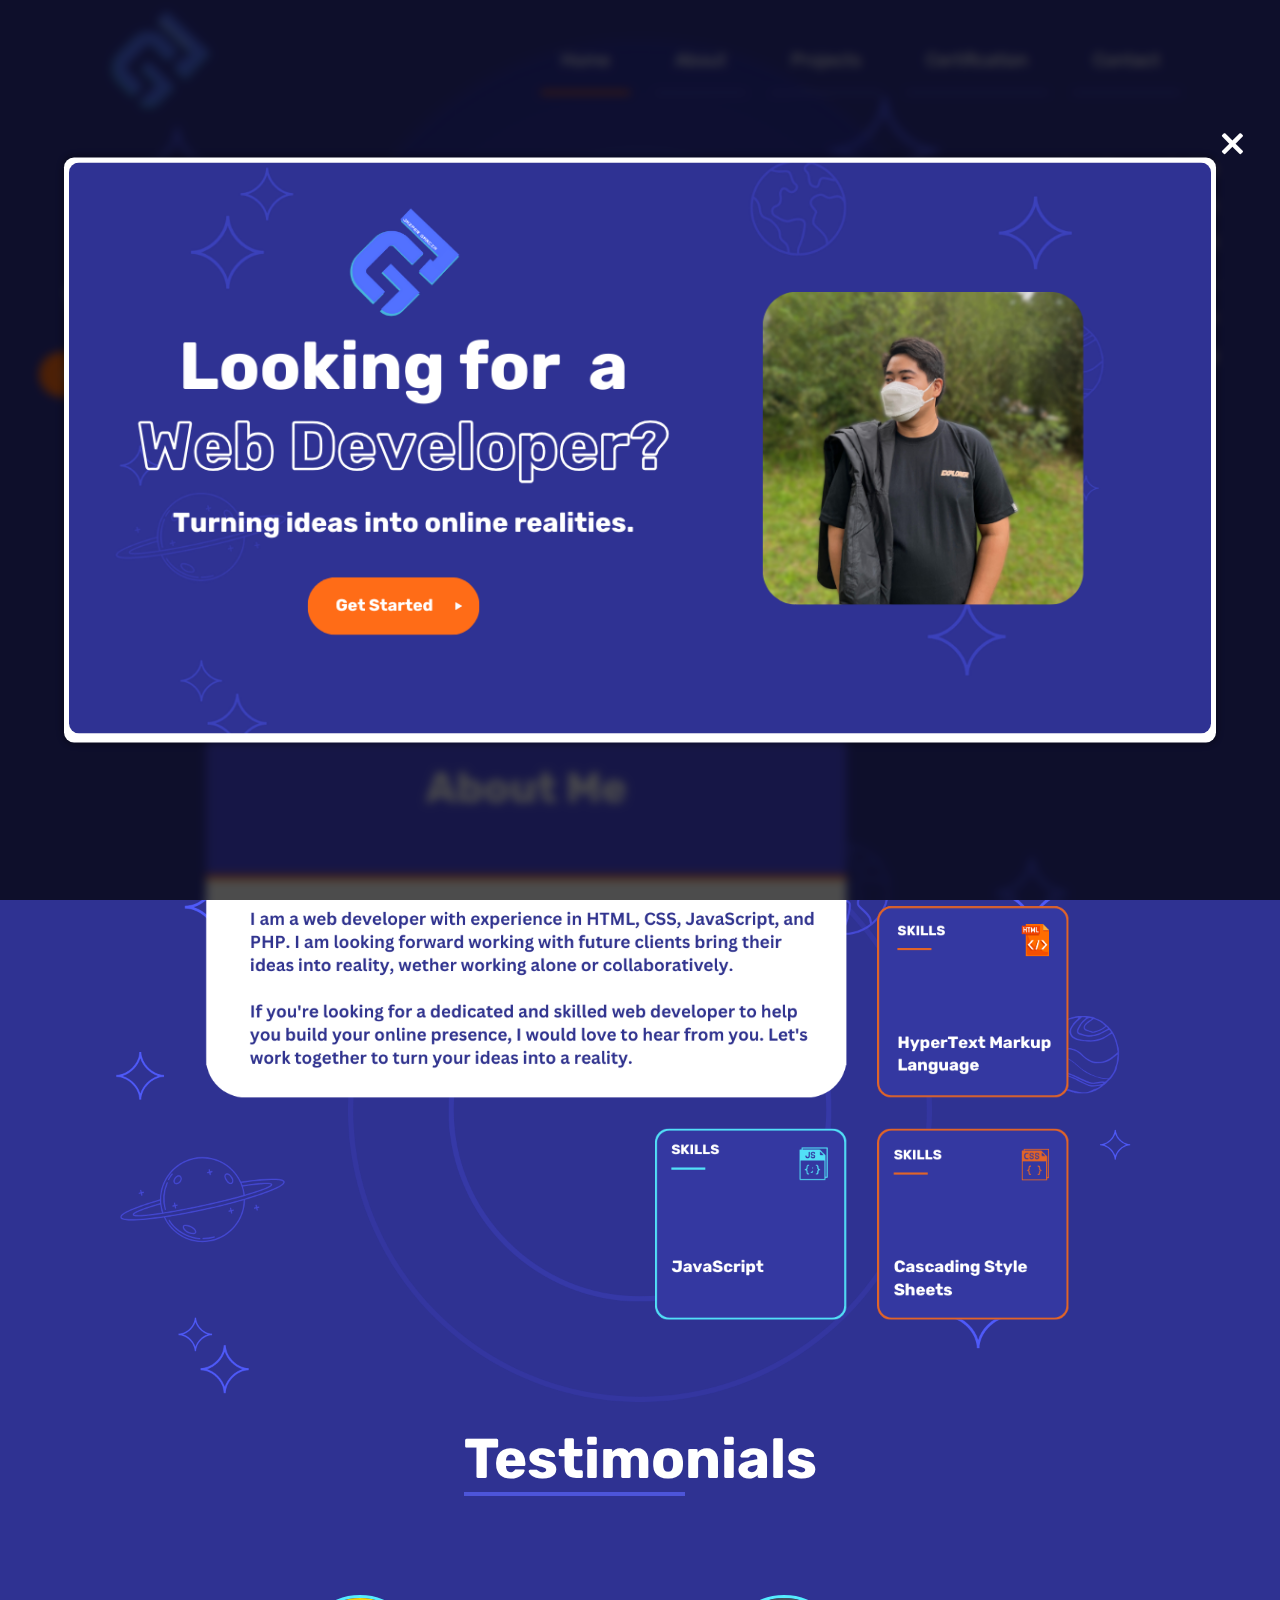
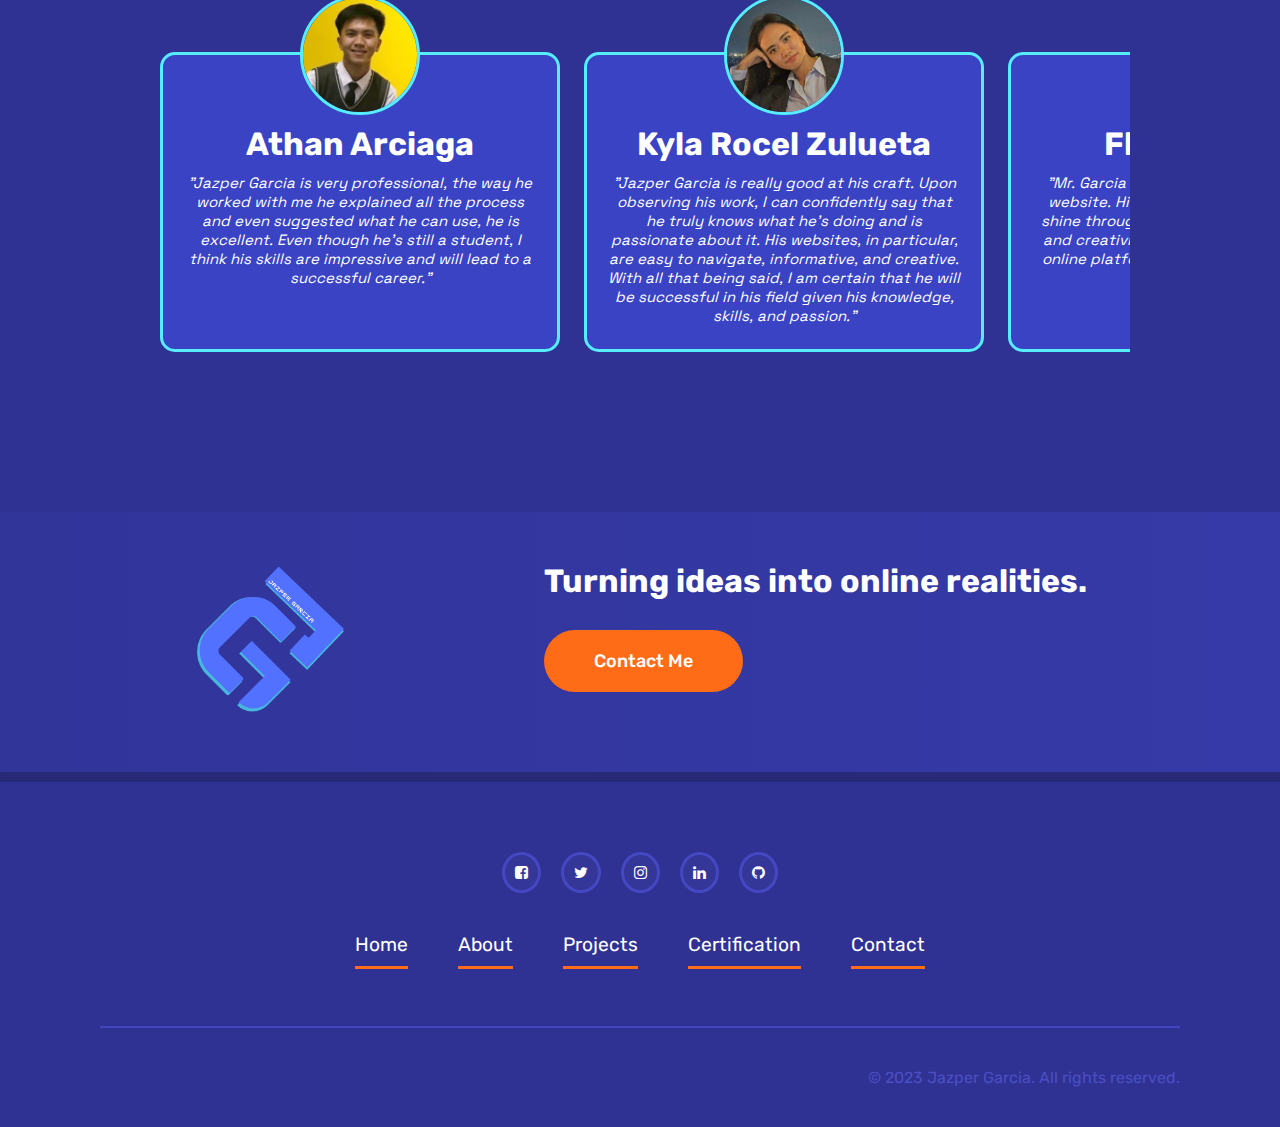
<file: index.html>
<!DOCTYPE html>
<html lang="en">
<head>
    <meta charset="UTF-8">
    <meta name="viewport" content="width=device-width, initial-scale=1.0">
    <title>Jazper Garcia Portfolio</title>
    <link rel="stylesheet" href="css/styles.css">
    <script type="text/javascript" src="js/nav-button.js"></script>
    <link rel="icon" href="asset/logo_blue.png" type="image/x-icon" />
    <link rel="preconnect" href="https://fonts.googleapis.com">
<link rel="preconnect" href="https://fonts.gstatic.com" crossorigin>
<link href="https://fonts.googleapis.com/css2?family=Oswald:wght@200..700&family=Rubik:ital,wght@0,300..900;1,300..900&family=Space+Grotesk:wght@300..700&display=swap" rel="stylesheet">
    <link rel="stylesheet" href="https://cdnjs.cloudflare.com/ajax/libs/font-awesome/4.7.0/css/font-awesome.min.css">
</head>
<body oncontextmenu="return false">
    <!-- nav bar for pc and tablet -->
    <div class="nav">
        <div class="nav-container">
            <nav>
                <!-- Image on the left -->
                <img src="asset/logo_blue.png" alt="Logo">
              
                <!-- Menu on the far right -->
                <ul>
                  <li><a class="active" href="index.html">Home</a></li>
                  <li><a href="pages/about.html">About</a></li>
                  <li><a href="pages/projects.html">Projects</a></li>
                  <li><a href="pages/certification.html">Certification</a></li>
                  <li><a href="pages/contact.html">Contact</a></li>
                </ul>
            </nav>
        </div>        
    </div>

    <!-- nav bar for mobile -->
    <div class="nav_mobile">
        <div class="nav-container">
            <nav>
                 <!-- Image on the left -->
                 <img src="asset/logo_blue.png" alt="Logo">              
                <!-- Menu on the far right -->
                <button class="openbtn" onclick="openNav()">☰</button>
                <div id="mySidenav" class="sidenav">
                  <a href="javascript:void(0)" class="closebtn" onclick="closeNav()">&times;</a>
                  <a class="active" href="index.html">Home</a>
                  <a href="pages/about.html">About</a>
                  <a href="pages/projects.html">Projects</a>
                  <a href="pages/certification.html">Certification</a>
                  <a href="pages/contact.html">Contact</a>
                </div>
            </nav>
        </div>        
    </div>

    <!-- background image for content -->
    <div class="background-body">
      <img style="width: 100%;" src="asset/home.png" alt="Background Image"/>
    </div>
    <div class="background-body-2">
      <img style="width: 100%;" src="asset/home-2.png" alt="Background Image"/>
    </div>

    <!-- for mobile -->
    <div class="mobile-background-body">
      <img style="width: 100%;" src="asset/mobile-background-body.png" alt="Mobile Background Image"/>
    </div>

    <!-- Web Banner -->
    <div class="popup-desktop">
      <div id="imagePopup" class="popup-container">
        <div class="popup-content">
          <span class="close-btn" onclick="closePopup()">&times;</span>
          <img src="asset/web-banner.png" alt="Web Banner">
        </div>
      </div>
    </div>   

    <!-- Mobile Web Banner -->
    <div class="popup-mobile">
      <div id="mobileimagePopup" class="mobile-popup-container">
        <div class="mobile-popup-content">
          <span class="close-btn" onclick="mobileclosePopup()">&times;</span>
          <img src="asset/mobile-web-banner.png" alt="Mobile Web Banner">
        </div>
      </div>
    </div>
    
    <!-- main for pc and tablet -->
    <div class="container">
        <div class="row">
          <div class="column">
            <h2>Jazper<br>Garcia</h2>
            <h3>Website Developer</h3> <br>
            <div class="download-button">
              <a href="asset/Jazper Garcia Resume.pdf" download="Jazper Garcia Resume.pdf">
                <button type="button">Download Resume</button>
              </a>
              <a href="asset/Jazper Garcia - Cover Letter.pdf" download="Jazper Garcia - Cover Letter.pdf">
                <button type="button">Download Cover Letter</button>
              </a>
            </div>
          </div>
          <div class="column">
            <img src="asset/portrait-2-shadow.png" alt="Portrait Picture">
          </div>
          <div class="column">
            <p>I am a passionate website developer currently studying at Holy Angel University, where I am honing my skills in HTML, CSS, JavaScript, and PHP to create dynamic and engaging website.</p>
          </div>
        </div>
    </div>

    <div class="about-me-image">
      <img src="asset/about-me.png" alt="about me">
    </div>
    
    <section class="container_aboutme_box">
      <div class="container_aboutme">
        <h3 class="about">About Me</h3>
        <div class="row">
          <div class="column">
            <div class="about-me">
              <h2>Jazper Garcia</h2>
              <h3>Web Developer</h3>
              <p>I am a web developer with experience in HTML, CSS, JavaScript, and PHP. I am looking forward working with future clients bring their ideas into reality, wether working alone or collaboratively. <br><br> If you're looking for a dedicated and skilled web developer to help you build your online presence, I would love to hear from you. Let's work together to turn your ideas into a reality.</p>
            </div>
          </div>
          <div class="column">
            <div class="skills">
              <h2>My Skills</h2> 
                <div class="skills-container">
                  <div class="skill-item">
                    <h3>HTML</h3>
                    <div class="progress-bar">
                      <div class="progress" style="width: 90%;"></div>
                    </div>
                  </div>
                  <div class="skill-item">
                    <h3>CSS</h3>
                    <div class="progress-bar">
                      <div class="progress" style="width: 85%;"></div>
                    </div>
                  </div>
                  <div class="skill-item">
                    <h3>JavaScript</h3>
                    <div class="progress-bar">
                      <div class="progress" style="width: 60%;"></div>
                    </div>
                  </div>
                  <div class="skill-item">
                    <h3>PHP</h3>
                    <div class="progress-bar">
                      <div class="progress" style="width: 80%;"></div>
                    </div>
                  </div>
                </div>
              </div>
            </div>
        </div>
      </div>
    </section>
    
    <!-- main for mobile -->
    <div class="container_mobile">
      <div class="row">
        <div class="column">
          <img src="asset/portrait-2.png" alt="portrait">
        </div>
        <div class="column">
          <h2>Jazper Garcia</h2>
          <h3>Website Developer</h3> <br>
          <p>I am a passionate website developer currently studying at Holy Angel University, where I am honing my skills in HTML, CSS, JavaScript, and PHP to create dynamic and engaging website.</p>
          <div class="container_mobile_download-button">
            <a href="asset/Jazper Garcia Resume.docx" download="Jazper Garcia Resume">
              <button type="button">Download Resume</button>
          </a>
          <a href="asset/Jazper Garcia - Cover Letter.pdf" download="Jazper Garcia - Cover Letter.pdf">
            <button type="button">Download Cover Letter</button>
          </a>
          </div>
        </div>
      </div>
    </div>

    <section class="container-mobile_aboutme_box">
      <div class="container-mobile_aboutme">
        <h3 class="about">About Me</h3>
        <div class="row">
          <div class="column">
            <div class="about-me">
              <h2>Jazper Garcia</h2>
              <h3>Web Developer</h3>
              <p>I am a web developer with experience in HTML, CSS, JavaScript, and PHP. I am looking forward working with future clients bring their ideas into reality, wether working alone or collaboratively. <br><br> If you're looking for a dedicated and skilled web developer to help you build your online presence, I would love to hear from you. Let's work together to turn your ideas into a reality.</p>
            </div>
          </div>
          <div class="column">
            <div class="skills">
              <h2>My Skills</h2> 
                <div class="skills-container">
                  <div class="skill-item">
                    <h3>HTML</h3>
                    <div class="progress-bar">
                      <div class="progress" style="width: 90%;"></div>
                    </div>
                  </div>
                  <div class="skill-item">
                    <h3>CSS</h3>
                    <div class="progress-bar">
                      <div class="progress" style="width: 85%;"></div>
                    </div>
                  </div>
                  <div class="skill-item">
                    <h3>JavaScript</h3>
                    <div class="progress-bar">
                      <div class="progress" style="width: 60%;"></div>
                    </div>
                  </div>
                  <div class="skill-item">
                    <h3>PHP</h3>
                    <div class="progress-bar">
                      <div class="progress" style="width: 80%;"></div>
                    </div>
                  </div>
                </div>
              </div>
            </div>
        </div>
      </div>
    </section>

    <div class="testimonial-container">
      <h1 class="title-testi"><span class="underline">Testimo</span>nials</h1>
      <div class="testimonial-container-box">
        <div class="card-container">

          <div class="card">
            <img src="/asset/people/athan.jpg" alt="testimonial-img">
            <div class="card-content">
              <h1>Athan Arciaga</h1>
            <p>"Jazper Garcia is very professional, the way he worked with me he explained all the process and even suggested what he can use, he is excellent. Even though he's still a student, I think his skills are impressive and will lead to a successful career."</p>
            </div>
          </div>
        </div>

        <div class="card-container">
          <div class="card">
            <img src="/asset/people/kyla.jpg" alt="testimonial-img">
            <div class="card-content">
              <h1>Kyla Rocel Zulueta</h1>
              <p>"Jazper Garcia is really good at his craft. Upon observing his work, I can confidently say that he truly knows what he's doing and is passionate about it. His websites, in particular, are easy to navigate, informative, and creative. With all that being said, I am certain that he will be successful in his field given his knowledge, skills, and passion."</p>
            </div>
          </div>
        </div>

        <div class="card-container">
          <div class="card">
            <img src="/asset/people/adel.jpg" alt="testimonial-img">
            <div class="card-content">
              <h1>Floradel Adel</h1>
              <p>"Mr. Garcia did a fantastic job on creating a website. His dedication and hard work truly shine through his work. His attention to detail and creativity have resulted in an impressive online platform. Keep up the excellent work!"</p>
            </div>
          </div>
        </div>

        <!-- ----- add more cards here ----- -->
        
      </div>
    </div>

    <div class="container_tagline">
      <div class="tagline_box">
        <!-- Logo -->
        <div class="box">
        <img src="asset/logo_blue.png" alt="logo">
        </div>
        <!-- tagline -->
        <div class="box">
          <h2>Turning ideas into online realities.</h2>
          <a href="pages/contact.html"><button>Contact Me</button></a>
        </div>
      </div>
    </div>

    <script src="/js/web-banner-popup.js"></script>
</body>

<footer>
  <div class="container-footer">
    <div class="container-footer_box">
      <div class="row">
        <div class="left">
          <ul>
            <li><a href="https://www.facebook.com/ohmnom8" target="_blank"><i class="fa fa-facebook-square"></i></a></li>
            <li><a href="https://www.twitter.com/Ohmnom_" target="_blank"><i class="fa fa-twitter"></i></a></li>
            <li><a href="https://www.instagram.com/ohmnomnom_" target="_blank"><i class="fa fa-instagram"></i></a></li>
            <li><a href="https://www.linkedin.com/in/jazper-garcia-b436b7167/" target="_blank"><i class="fa fa-linkedin"></i></a></li>
            <li><a href="https://www.github.com/ExploreWithJaz" target="_blank"><i class="fa fa-github"></i></a></li>
          </ul>
        </div>
        <div class="right">
          <ul>
            <li><a class="active" href="index.html">Home</a></li>
            <li><a href="pages/about.html">About</a></li>
            <li><a href="pages/projects.html">Projects</a></li>
            <li><a href="pages/certification.html">Certification</a></li>
            <li><a href="pages/contact.html">Contact</a></li>
          </ul>
        </div>
    </div>

    <hr class="footer-line">

    <div class="copyright">
      <p>&copy; 2023 Jazper Garcia. All rights reserved.</p>
    </div>
  </div>
</footer>
</html>
</file>
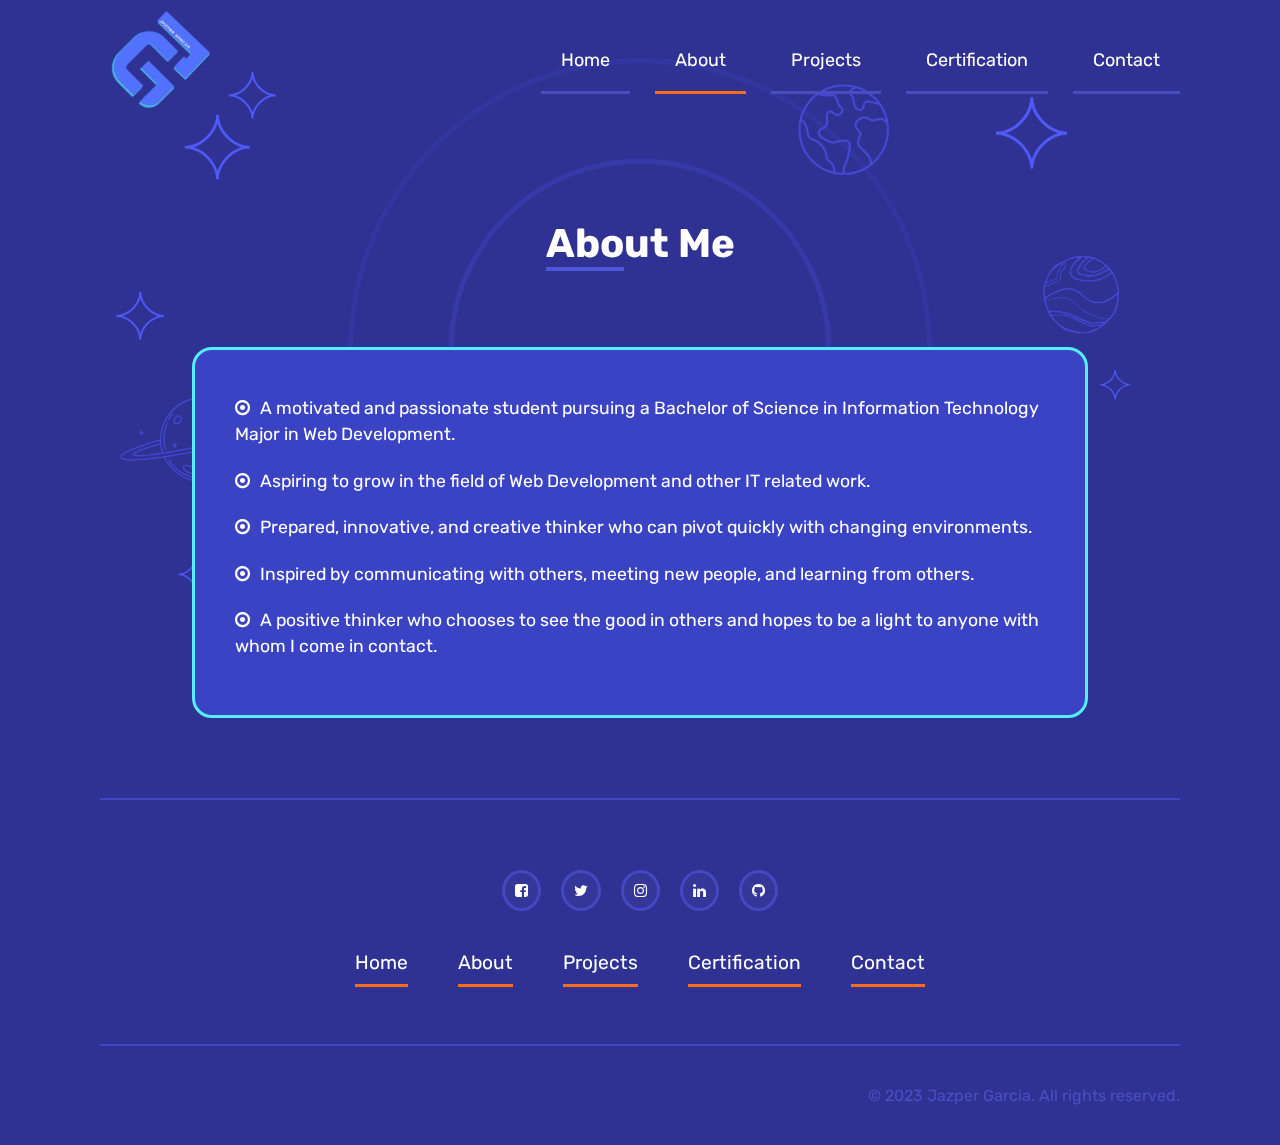
<file: pages/about.html>
<!DOCTYPE html>
<html lang="en">
<head>
    <meta charset="UTF-8">
    <meta name="viewport" content="width=device-width, initial-scale=1.0">
    <title>About - Jazper Garcia Portfolio</title>
    <link rel="icon" href="/asset/logo_blue.png" type="image/x-icon" />
    <link rel="stylesheet" href="/css/about.css">
    <script type="text/javascript" src="/js/nav-button.js"></script>
    <link rel="icon" href="asset/logo_blue.png" type="image/x-icon" />
    <link rel="preconnect" href="https://fonts.googleapis.com">
    <link rel="preconnect" href="https://fonts.gstatic.com" crossorigin>
    <link href="https://fonts.googleapis.com/css2?family=Oswald:wght@200..700&family=Rubik:ital,wght@0,300..900;1,300..900&display=swap" rel="stylesheet">
    <link rel="stylesheet" href="https://cdnjs.cloudflare.com/ajax/libs/font-awesome/4.7.0/css/font-awesome.min.css">
</head>
<body oncontextmenu="return false">
    <!-- nav bar for pc and tablet -->
    <div class="nav">
        <div class="nav-container">
            <nav>
                <!-- Image on the left -->
                <img src="/asset/logo_blue.png" alt="Logo">
              
                <!-- Menu on the far right -->
                <ul>
                  <li><a href="/index.html">Home</a></li>
                  <li><a class="active" href="about.html">About</a></li>
                  <li><a href="projects.html">Projects</a></li>
                  <li><a href="certification.html">Certification</a></li>
                  <li><a href="contact.html">Contact</a></li>
                </ul>
            </nav>
        </div>        
    </div>

    <!-- nav bar for mobile -->
    <div class="nav_mobile">
        <div class="nav-container">
            <nav>
                 <!-- Image on the left -->
                 <img src="/asset/logo_blue.png" alt="Logo">              
                <!-- Menu on the far right -->
                <button class="openbtn" onclick="openNav()">☰</button>
                <div id="mySidenav" class="sidenav">
                  <a href="javascript:void(0)" class="closebtn" onclick="closeNav()">&times;</a>
                  <a href="/index.html">Home</a>
                  <a class="active" href="about.html">About</a>
                  <a href="projects.html">Projects</a>
                  <a href="certification.html">Certification</a>
                  <a href="contact.html">Contact</a>
                </div>
            </nav>
        </div>        
    </div>

    <!-- background image for content -->
    <div class="background-body-2">
      <img style="width: 100%;" src="../asset/home-2.png" alt="Background Image"/>
    </div>

    <!-- for mobile -->
    <div class="mobile-background-body-2">
      <img style="width: 100%;" src="../asset/mobile-background-body-2.png" alt="Mobile Background Image"/>
    </div>

    <!-- main for pc and tablet -->
    <div class="container">
      <div class="container_box">
        <h1><span class="underline">Abo</span>ut Me</h1>
        <div class="about-me">
          <p><i class="fa fa-dot-circle-o"></i>A motivated and passionate student pursuing a Bachelor of Science in Information Technology Major in Web Development.<p>
          <p><i class="fa fa-dot-circle-o"></i>Aspiring to grow in the field of Web Development and other IT related work.<p>
          <p><i class="fa fa-dot-circle-o"></i>Prepared, innovative, and creative thinker who can pivot quickly with changing environments.<p>
          <p><i class="fa fa-dot-circle-o"></i>Inspired by communicating with others, meeting new people, and learning from others.<p>
          <p><i class="fa fa-dot-circle-o"></i>A positive thinker who chooses to see the good in others and hopes to be a light to anyone with whom I come in contact.<p>
        </div>
      </div>
    </div>
    
</body>

<footer>
    <div class="container-footer">
      <hr class="footer-line">
      <div class="container-footer_box">
        <div class="row">
          <div class="left">
            <ul>
              <li><a href="https://www.facebook.com/ohmnom8" target="_blank"><i class="fa fa-facebook-square"></i></a></li>
              <li><a href="https://www.twitter.com/Ohmnom_" target="_blank"><i class="fa fa-twitter"></i></a></li>
              <li><a href="https://www.instagram.com/ohmnomnom_" target="_blank"><i class="fa fa-instagram"></i></a></li>
              <li><a href="https://www.linkedin.com/in/jazper-garcia-b436b7167/" target="_blank"><i class="fa fa-linkedin"></i></a></li>
              <li><a href="https://www.github.com/ExploreWithJaz" target="_blank"><i class="fa fa-github"></i></a></li>
            </ul>
          </div>
          <div class="right">
            <ul>
              <li><a href="/index.html">Home</a></li>
              <li><a href="about.html">About</a></li>
              <li><a href="projects.html">Projects</a></li>
              <li><a href="certification.html">Certification</a></li>
              <li><a href="contact.html">Contact</a></li>
            </ul>
          </div>
      </div>
  
      <hr class="footer-line">
  
      <div class="copyright">
        <p>&copy; 2023 Jazper Garcia. All rights reserved.</p>
      </div>
    </div>
  </footer>
</html>
</file>
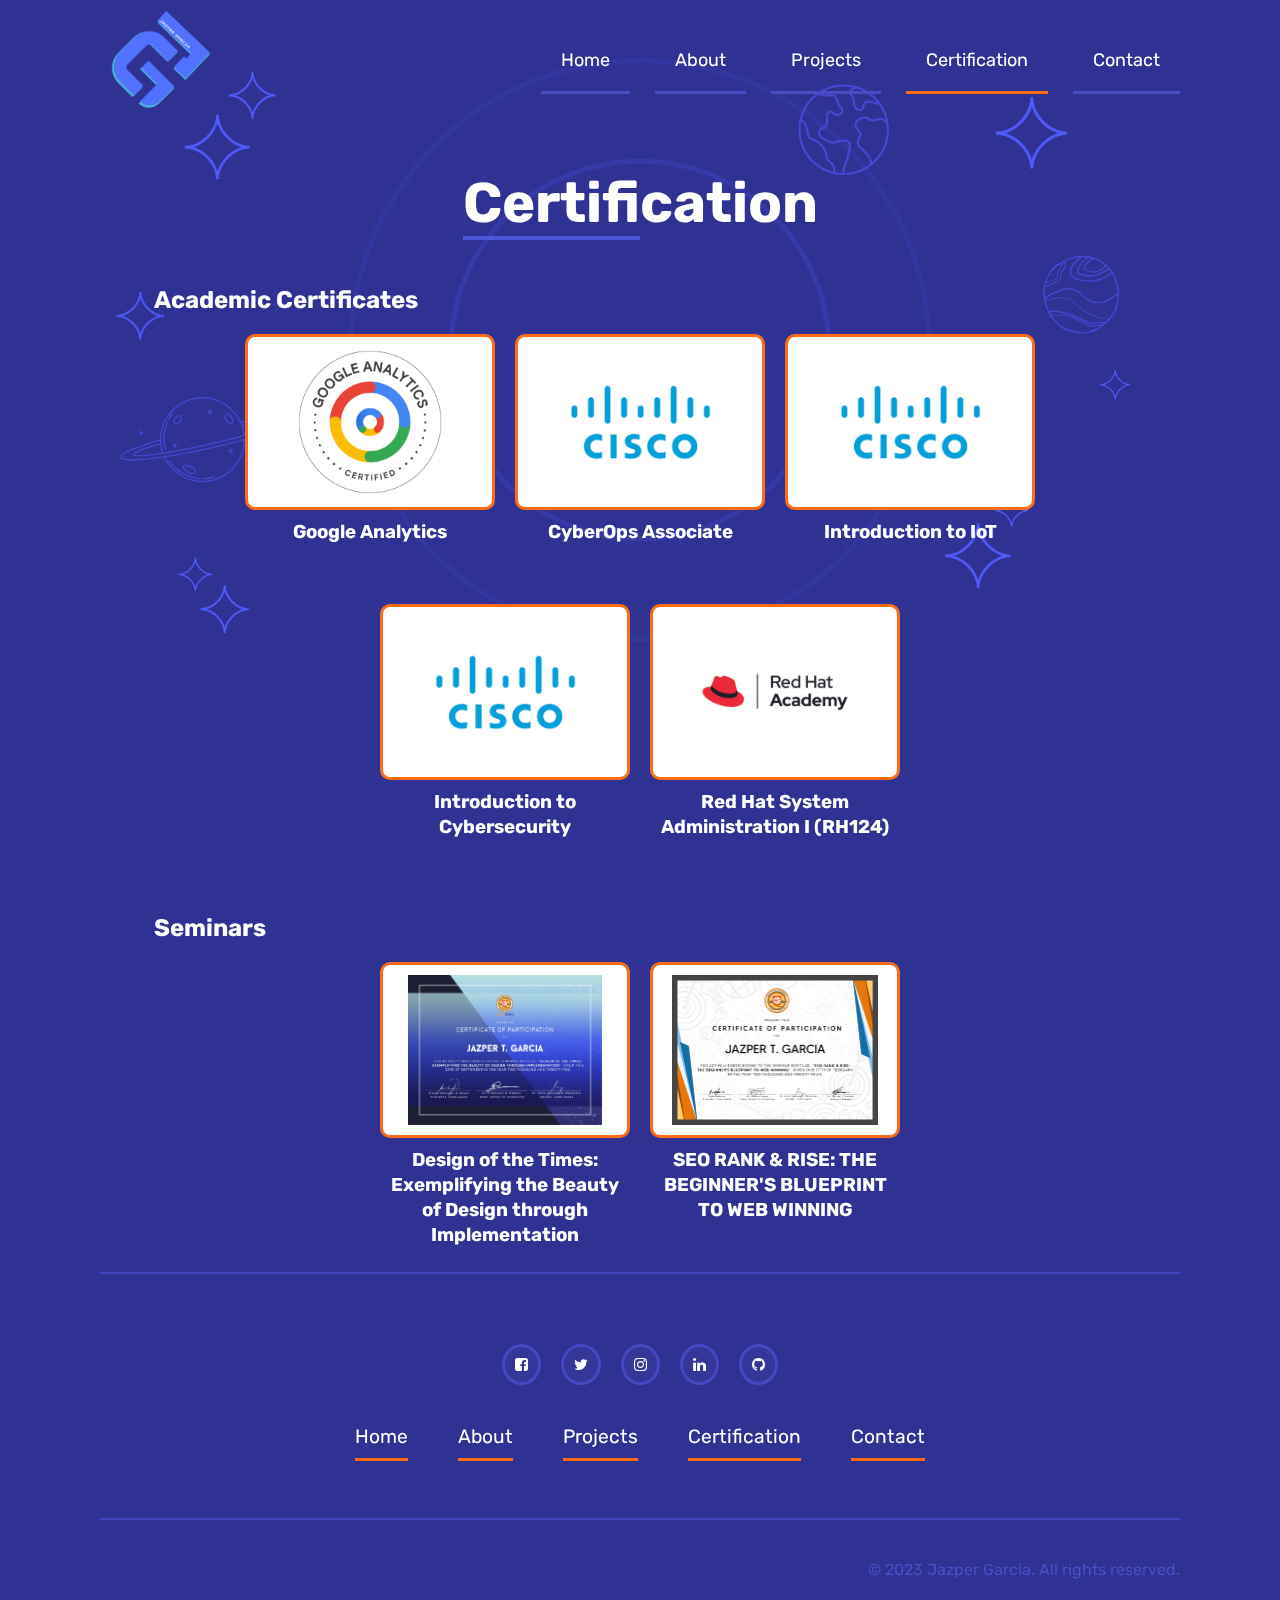
<file: pages/certification.html>
<!DOCTYPE html>
<html lang="en">
<head>
    <meta charset="UTF-8">
    <meta name="viewport" content="width=device-width, initial-scale=1.0">
    <title>Certification - Jazper Garcia Portfolio</title>
    <link rel="icon" href="/asset/logo_blue.png" type="image/x-icon" />
    <link rel="stylesheet" href="/css/certification.css">
    <script type="text/javascript" src="/js/nav-button.js"></script>
    <link rel="icon" href="asset/logo_blue.png" type="image/x-icon" />
    <link rel="preconnect" href="https://fonts.googleapis.com">
    <link rel="preconnect" href="https://fonts.gstatic.com" crossorigin>
    <link href="https://fonts.googleapis.com/css2?family=Oswald:wght@200..700&family=Rubik:ital,wght@0,300..900;1,300..900&display=swap" rel="stylesheet">
    <link rel="stylesheet" href="https://cdnjs.cloudflare.com/ajax/libs/font-awesome/4.7.0/css/font-awesome.min.css">
</head>
<body oncontextmenu="return false">
    <!-- nav bar for pc and tablet -->
    <div class="nav">
        <div class="nav-container">
            <nav>
                <!-- Image on the left -->
                <img src="/asset/logo_blue.png" alt="Logo">
              
                <!-- Menu on the far right -->
                <ul>
                  <li><a href="/index.html">Home</a></li>
                  <li><a href="about.html">About</a></li>
                  <li><a href="projects.html">Projects</a></li>
                  <li><a class="active" href="certification.html">Certification</a></li>
                  <li><a href="contact.html">Contact</a></li>
                </ul>
            </nav>
        </div>        
    </div>

    <!-- nav bar for mobile -->
    <div class="nav_mobile">
        <div class="nav-container">
            <nav>
                 <!-- Image on the left -->
                 <img src="/asset/logo_blue.png" alt="Logo">              
                <!-- Menu on the far right -->
                <button class="openbtn" onclick="openNav()">☰</button>
                <div id="mySidenav" class="sidenav">
                  <a href="javascript:void(0)" class="closebtn" onclick="closeNav()">&times;</a>
                  <a href="/index.html">Home</a>
                  <a href="about.html">About</a>
                  <a href="projects.html">Projects</a>
                  <a class="active" href="certification.html">Certification</a>
                  <a href="contact.html">Contact</a>
                </div>
            </nav>
        </div>        
    </div>

    <!-- background image for content -->
    <div class="background-body-2">
      <img style="width: 100%;" src="../asset/home-2.png" alt="Background Image"/>
    </div>

    <!-- for mobile -->
    <div class="mobile-background-body-2">
      <img style="width: 100%;" src="../asset/mobile-background-body-2.png" alt="Mobile Background Image"/>
    </div>

    <!-- main for pc and tablet -->
    <div class="container-certification">
      <h1><span class="underline">Certif</span>ication</h1>
      <div class="container-certification-box">
        <h2>Academic Certificates</h2>
        <div class="card-container">

          <div class="card" onmouseover="showPopup('.popup-google-analytics')" onmouseout="hidePopup('.popup-google-analytics')">
            <div class="card-img">
              <img src="../certificates/Google Analytics.png" alt="Google Analytics Certification">
            </div>
            <div class="popup popup-google-analytics">
              <img src="../certificates/Google Analytics Cert.jpg" alt="Google Analytics Certification">
            </div>
            <div class="card-title">
              <h3>Google Analytics</h3>
            </div>
          </div>
          
          <div class="card" onmouseover="showPopup('.popup-cyberops')" onmouseout="hidePopup('.popup-cyberops')">
            <div class="card-img">
              <img src="../certificates/cisco.png" alt="Cisco Certification">
            </div>
            <div class="popup popup-cyberops">
              <img src="../certificates/INTRO TO CYBERSEC CERTIFICATE.jpg" alt="Cisco Certification">
            </div>
            <div class="card-title">
              <h3>CyberOps Associate</h3>
            </div>
          </div>

          <div class="card" onmouseover="showPopup('.popup-iot')" onmouseout="hidePopup('.popup-iot')">
            <div class="card-img">
            <img src="../certificates/cisco.png" alt="Cisco Certification">
            </div>
            <div class="popup popup-iot">
              <img src="../certificates/INTRO TO IOT CERTIFICATE.jpg" alt="Cisco Certification">
            </div>
            <div class="card-title">
              <h3>Introduction to IoT</h3>
            </div>
          </div>

          <div class="card" onmouseover="showPopup('.popup-cybersecurity')" onmouseout="hidePopup('.popup-cybersecurity')">
            <div class="card-img">
            <img src="../certificates/cisco.png" alt="Cisco Certification">
            </div>
            <div class="popup popup-cybersecurity">
              <img src="../certificates/INTRO TO CYBERSEC CERTIFICATE.jpg" alt="Cisco Certification">
            </div>
            <div class="card-title">
              <h3>Introduction to Cybersecurity</h3>
            </div>
          </div>

          <div class="card" onmouseover="showPopup('.popup-redhat')" onmouseout="hidePopup('.popup-redhat')">
            <div class="card-img">
            <img src="../certificates/red-hat-academy.png" alt="Red Hat Academy Certification">
            </div>
            <div class="popup popup-redhat">
              <img src="../certificates/REDHAT ACADEMY CERTIFICATE.jpg" alt="Cisco Certification">
            </div>
            <div class="card-title">
              <h3>Red Hat System Administration I (RH124)</h3>
            </div>
          </div>

        </div>
      </div>
    </div>

    <!-- --------------------------------------------------------------------------------------------------------------------------------------------------- -->

    <div class="container-certification">
      <div class="container-certification-box">
        <h2>Seminars</h2>
        <div class="card-container">

          <div class="card" onmouseover="showPopup('.popup-cg-design')" onmouseout="hidePopup('.popup-cg-design')">
            <div class="card-img">
            <img src="../certificates/seminar/CG - Design of the Times Webinar Cert.jpg" alt="CG Seminar Certification">
            </div>
            <div class="popup popup-cg-design">
              <img src="../certificates/seminar/CG - Design of the Times Webinar Cert.jpg" alt="CG Seminar Certification">
            </div>
            <div class="card-title">
              <h3>Design of the Times: Exemplifying the Beauty of Design through Implementation</h3>
            </div>
          </div>

          <div class="card"  onmouseover="showPopup('.popup-cg-seo')" onmouseout="hidePopup('.popup-cg-seo')">
            <div class="card-img">
            <img src="../certificates/seminar/CG SEO Seminar Cert.jpg" alt="CG Seminar Certification">
            </div>
            <div class="popup popup-cg-seo">
              <img src="../certificates/seminar/CG SEO Seminar Cert.jpg" alt="CG Seminar Certification">
            </div>
            <div class="card-title">
              <h3>SEO RANK & RISE: THE BEGINNER'S BLUEPRINT TO WEB WINNING</h3>
            </div>
          </div>

          <!-- <div class="card">
            <div class="card-img">
            <img src="../certificates/seminar/CG - Design of the Times Webinar Cert.jpg" alt="CG Seminar Certification">
            </div>
            <div class="card-title">
              <h3>Design of the Times: Exemplifying the Beauty of Design through Implementation</h3>
            </div>
          </div>

          <div class="card">
            <div class="card-img">
            <img src="../certificates/seminar/CG SEO Seminar Cert.jpg" alt="CG Seminar Certification">
            </div>
            <div class="card-title">
              <h3>SEO RANK & RISE: THE BEGINNER'S BLUEPRINT TO WEB WINNING</h3>
            </div>
          </div> -->

        </div>
      </div>
    </div>

    <!-- mobile view of certificates -->

    <div class="mobile-container-certification">
      <h1><span class="underline">Certif</span>ication</h1>
      <div class="mobile-container-certification-box">
        <h2>Academic Certificates</h2>
        <div class="mobile-card-container">

          <div class="mobile-card">
            <div class="mobile-card-img">
            <img src="../certificates/Google Analytics Cert.jpg" alt="Google Analytics Certification">
            </div>
            <div class="mobile-card-title">
              <h3>Google Analytics Certification</h3>
            </div>
          </div>

          <div class="mobile-card">
            <div class="mobile-card-img">
            <img src="../certificates/INFOASEC CERTIFICATE.jpg" alt="Cisco Certification">
            </div>
            <div class="mobile-card-title">
              <h3>CyberOps Associate</h3>
            </div>
          </div>

          <div class="mobile-card">
            <div class="mobile-card-img">
            <img src="../certificates/INTRO TO IOT CERTIFICATE.jpg" alt="Cisco Certification">
            </div>
            <div class="mobile-card-title">
              <h3>Introduction to Internet of Things (IOT)</h3>
            </div>
          </div>

          <div class="mobile-card">
            <div class="mobile-card-img">
            <img src="../certificates/INTRO TO CYBERSEC CERTIFICATE.jpg" alt="Cisco Certification">
            </div>
            <div class="mobile-card-title">
              <h3>Introduction to Cybersecurity</h3>
            </div>
          </div>

          <div class="mobile-card">
            <div class="mobile-card-img">
            <img src="../certificates/REDHAT ACADEMY CERTIFICATE.jpg" alt="Red Hat Academy Certification">
            </div>
            <div class="mobile-card-title">
              <h3>Red Hat System Administration I (RH124)</h3>
            </div>
          </div>

        </div>
      </div>
    </div>

    <!-- --------------------------------------------------------------------------------------------------------------------------------------------------- -->

    <div class="mobile-container-certification">
      <div class="mobile-container-certification-box">
        <h2>Seminars</h2>
        <div class="mobile-card-container">

          <div class="mobile-card">
            <div class="mobile-card-img">
            <img src="../certificates/seminar/CG - Design of the Times Webinar Cert.jpg" alt="CG Seminar Certification">
            </div>
            <div class="mobile-card-title">
              <h3>Code Geek Seminar</h3>
            </div>
          </div>

          <div class="mobile-card">
            <div class="mobile-card-img">
            <img src="../certificates/seminar/CG SEO Seminar Cert.jpg" alt="CG Seminar Certification">
            </div>
            <div class="mobile-card-title">
              <h3>Code Geek Seminar</h3>
            </div>
          </div>

        </div>
      </div>
    </div>

    
    <script src="../js/popup-cert.js"></script>
</body>

<footer>
    <div class="container-footer">
      <hr class="footer-line">
      <div class="container-footer_box">
        <div class="row">
          <div class="left">
            <ul>
              <li><a href="https://www.facebook.com/ohmnom8" target="_blank"><i class="fa fa-facebook-square"></i></a></li>
              <li><a href="https://www.twitter.com/Ohmnom_" target="_blank"><i class="fa fa-twitter"></i></a></li>
              <li><a href="https://www.instagram.com/ohmnomnom_" target="_blank"><i class="fa fa-instagram"></i></a></li>
              <li><a href="https://www.linkedin.com/in/jazper-garcia-b436b7167/" target="_blank"><i class="fa fa-linkedin"></i></a></li>
              <li><a href="https://www.github.com/ExploreWithJaz" target="_blank"><i class="fa fa-github"></i></a></li>
            </ul>
          </div>
          <div class="right">
            <ul>
              <li><a href="/index.html">Home</a></li>
              <li><a href="about.html">About</a></li>
              <li><a href="projects.html">Projects</a></li>
              <li><a href="certification.html">Certification</a></li>
              <li><a href="contact.html">Contact</a></li>
            </ul>
          </div>
      </div>
  
      <hr class="footer-line">
  
      <div class="copyright">
        <p>&copy; 2023 Jazper Garcia. All rights reserved.</p>
      </div>
    </div>
  </footer>
</html>
</file>
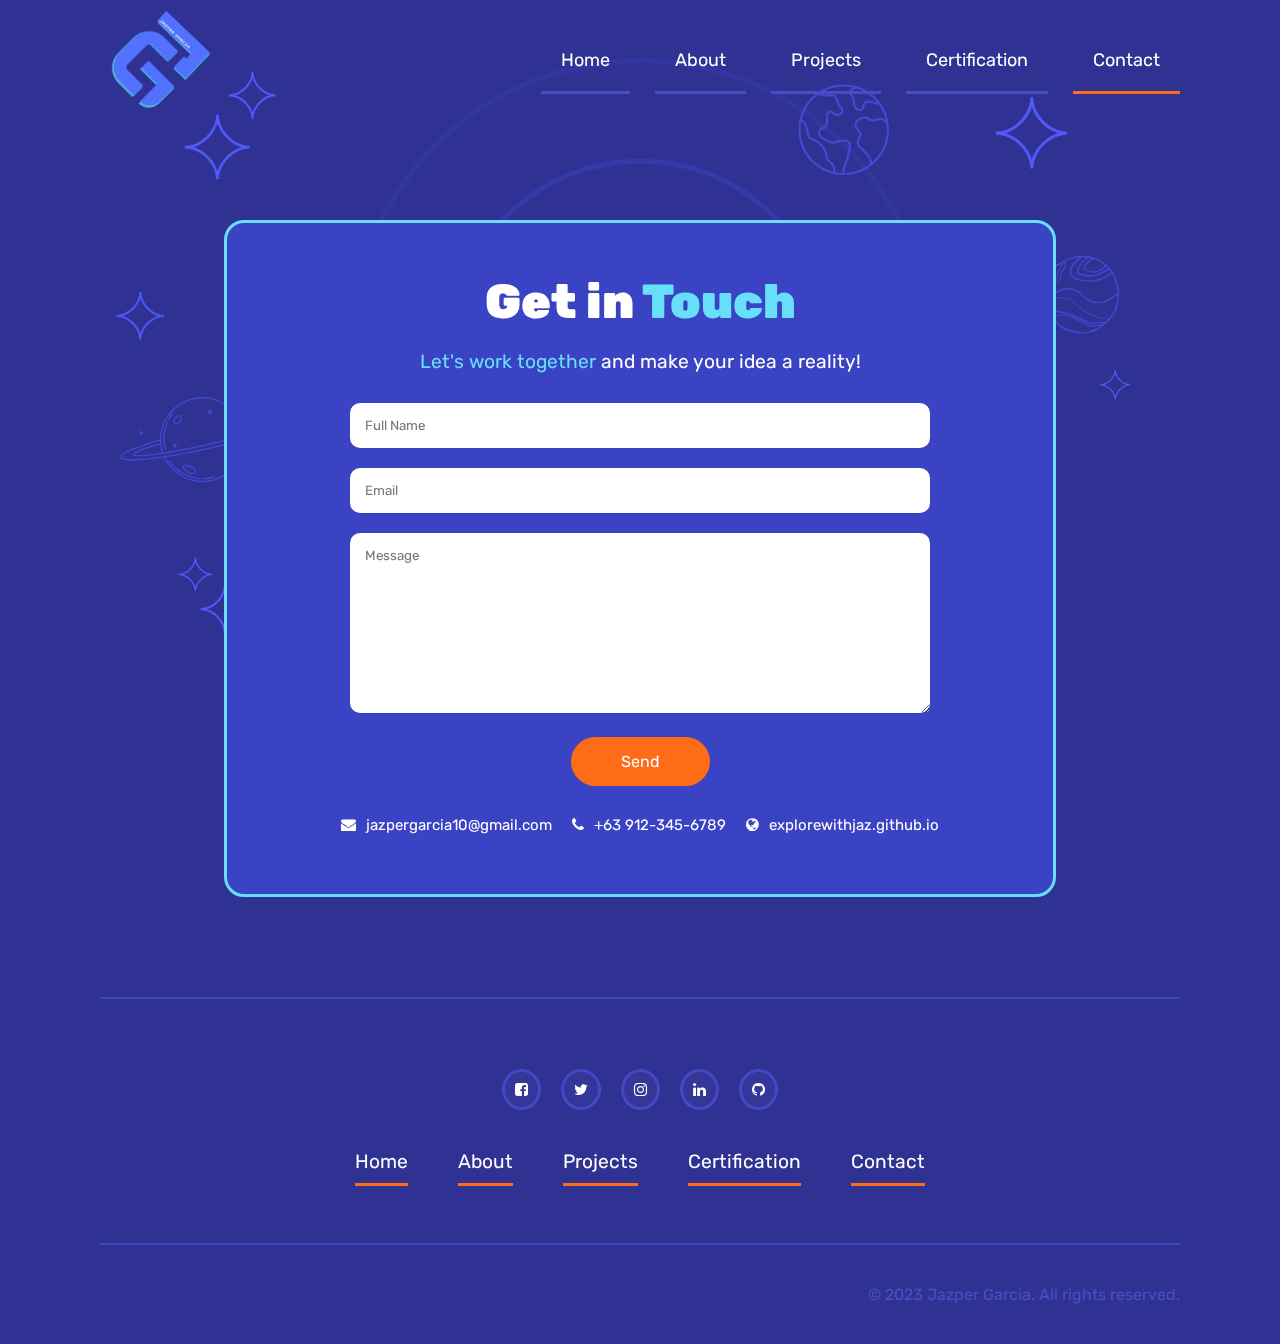
<file: pages/contact.html>
<!DOCTYPE html>
<html lang="en">
<head>
    <meta charset="UTF-8">
    <meta name="viewport" content="width=device-width, initial-scale=1.0">
    <title>Contact - Jazper Garcia Portfolio</title>
    <link rel="icon" href="/asset/logo_blue.png" type="image/x-icon" />
    <link rel="stylesheet" href="/css/contact.css">
    <script type="text/javascript" src="/js/nav-button.js"></script>
    <link rel="icon" href="asset/logo_blue.png" type="image/x-icon" />
    <link rel="preconnect" href="https://fonts.googleapis.com">
    <link rel="preconnect" href="https://fonts.gstatic.com" crossorigin>
    <link href="https://fonts.googleapis.com/css2?family=Oswald:wght@200..700&family=Rubik:ital,wght@0,300..900;1,300..900&display=swap" rel="stylesheet">
    <link rel="stylesheet" href="https://cdnjs.cloudflare.com/ajax/libs/font-awesome/4.7.0/css/font-awesome.min.css">
</head>
<body oncontextmenu="return false">
    <!-- nav bar for pc and tablet -->
    <div class="nav">
        <div class="nav-container">
            <nav>
                <!-- Image on the left -->
                <img src="/asset/logo_blue.png" alt="Logo">
              
                <!-- Menu on the far right -->
                <ul>
                  <li><a href="/index.html">Home</a></li>
                  <li><a href="about.html">About</a></li>
                  <li><a href="projects.html">Projects</a></li>
                  <li><a href="certification.html">Certification</a></li>
                  <li><a class="active" href="contact.html">Contact</a></li>
                </ul>
            </nav>
        </div>        
    </div>

    <!-- nav bar for mobile -->
    <div class="nav_mobile">
        <div class="nav-container">
            <nav>
                 <!-- Image on the left -->
                 <img src="/asset/logo_blue.png" alt="Logo">              
                <!-- Menu on the far right -->
                <button class="openbtn" onclick="openNav()">☰</button>
                <div id="mySidenav" class="sidenav">
                  <a href="javascript:void(0)" class="closebtn" onclick="closeNav()">&times;</a>
                  <a href="/index.html">Home</a>
                  <a href="about.html">About</a>
                  <a href="projects.html">Projects</a>
                  <a href="certification.html">Certification</a>
                  <a class="active" href="contact.html">Contact</a>
                </div>
            </nav>
        </div>        
    </div>

    <!-- background image for content -->
    <div class="background-body-2">
      <img style="width: 100%;" src="../asset/home-2.png" alt="Background Image"/>
    </div>

    <!-- for mobile -->
    <div class="mobile-background-body-2">
      <img style="width: 100%;" src="../asset/mobile-background-body-2.png" alt="Mobile Background Image"/>
    </div>

    <!-- main for pc and tablet -->
    <div class="container-form">
      <div class="container-form_box">
        <div class="header-form">
          <h1>Get in <span style="color: #68dff9;">Touch</span></h1>
          <p><span style="color: #68dff9;">Let's work together</span> and make your idea a reality!</p>
        </div>
        <div class="form">
          <form action="https://docs.google.com/forms/u/0/d/e/1FAIpQLScLFd0tR5gp5DW3I0uGvmsrCLcD53K34yCDL-pEe7kzQm_rPQ/formResponse" method="post">
            <input type="text" id="name" name="entry.1562966638" placeholder="Full Name">
            <input type="text" id="email" name="entry.899915331" placeholder="Email">
            <textarea id="message" name="entry.683052676" rows="10" cols="30" placeholder="Message"></textarea>
            <div class="button-container">
              <input type="submit" value="Send">
            </div>
            <div class="contact-footer">
              <p><i class="fa fa-envelope"></i>jazpergarcia10@gmail.com</p>
              <p><i class="fa fa-phone"></i>+63 912-345-6789</p>
              <p><i class="fa fa-globe"></i>explorewithjaz.github.io</p>
            </div>
          </form>
        </div>
      </div>
    </div>
    
</body>

<footer>
    <div class="container-footer">
      <hr class="footer-line">
      <div class="container-footer_box">
        <div class="row">
          <div class="left">
            <ul>
              <li><a href="https://www.facebook.com/ohmnom8" target="_blank"><i class="fa fa-facebook-square"></i></a></li>
              <li><a href="https://www.twitter.com/Ohmnom_" target="_blank"><i class="fa fa-twitter"></i></a></li>
              <li><a href="https://www.instagram.com/ohmnomnom_" target="_blank"><i class="fa fa-instagram"></i></a></li>
              <li><a href="https://www.linkedin.com/in/jazper-garcia-b436b7167/" target="_blank"><i class="fa fa-linkedin"></i></a></li>
              <li><a href="https://www.github.com/ExploreWithJaz" target="_blank"><i class="fa fa-github"></i></a></li>
            </ul>
          </div>
          <div class="right">
            <ul>
              <li><a href="/index.html">Home</a></li>
              <li><a href="about.html">About</a></li>
              <li><a href="projects.html">Projects</a></li>
              <li><a href="certification.html">Certification</a></li>
              <li><a href="contact.html">Contact</a></li>
            </ul>
          </div>
      </div>
  
      <hr class="footer-line">
  
      <div class="copyright">
        <p>&copy; 2023 Jazper Garcia. All rights reserved.</p>
      </div>
    </div>
  </footer>
</html>
</file>
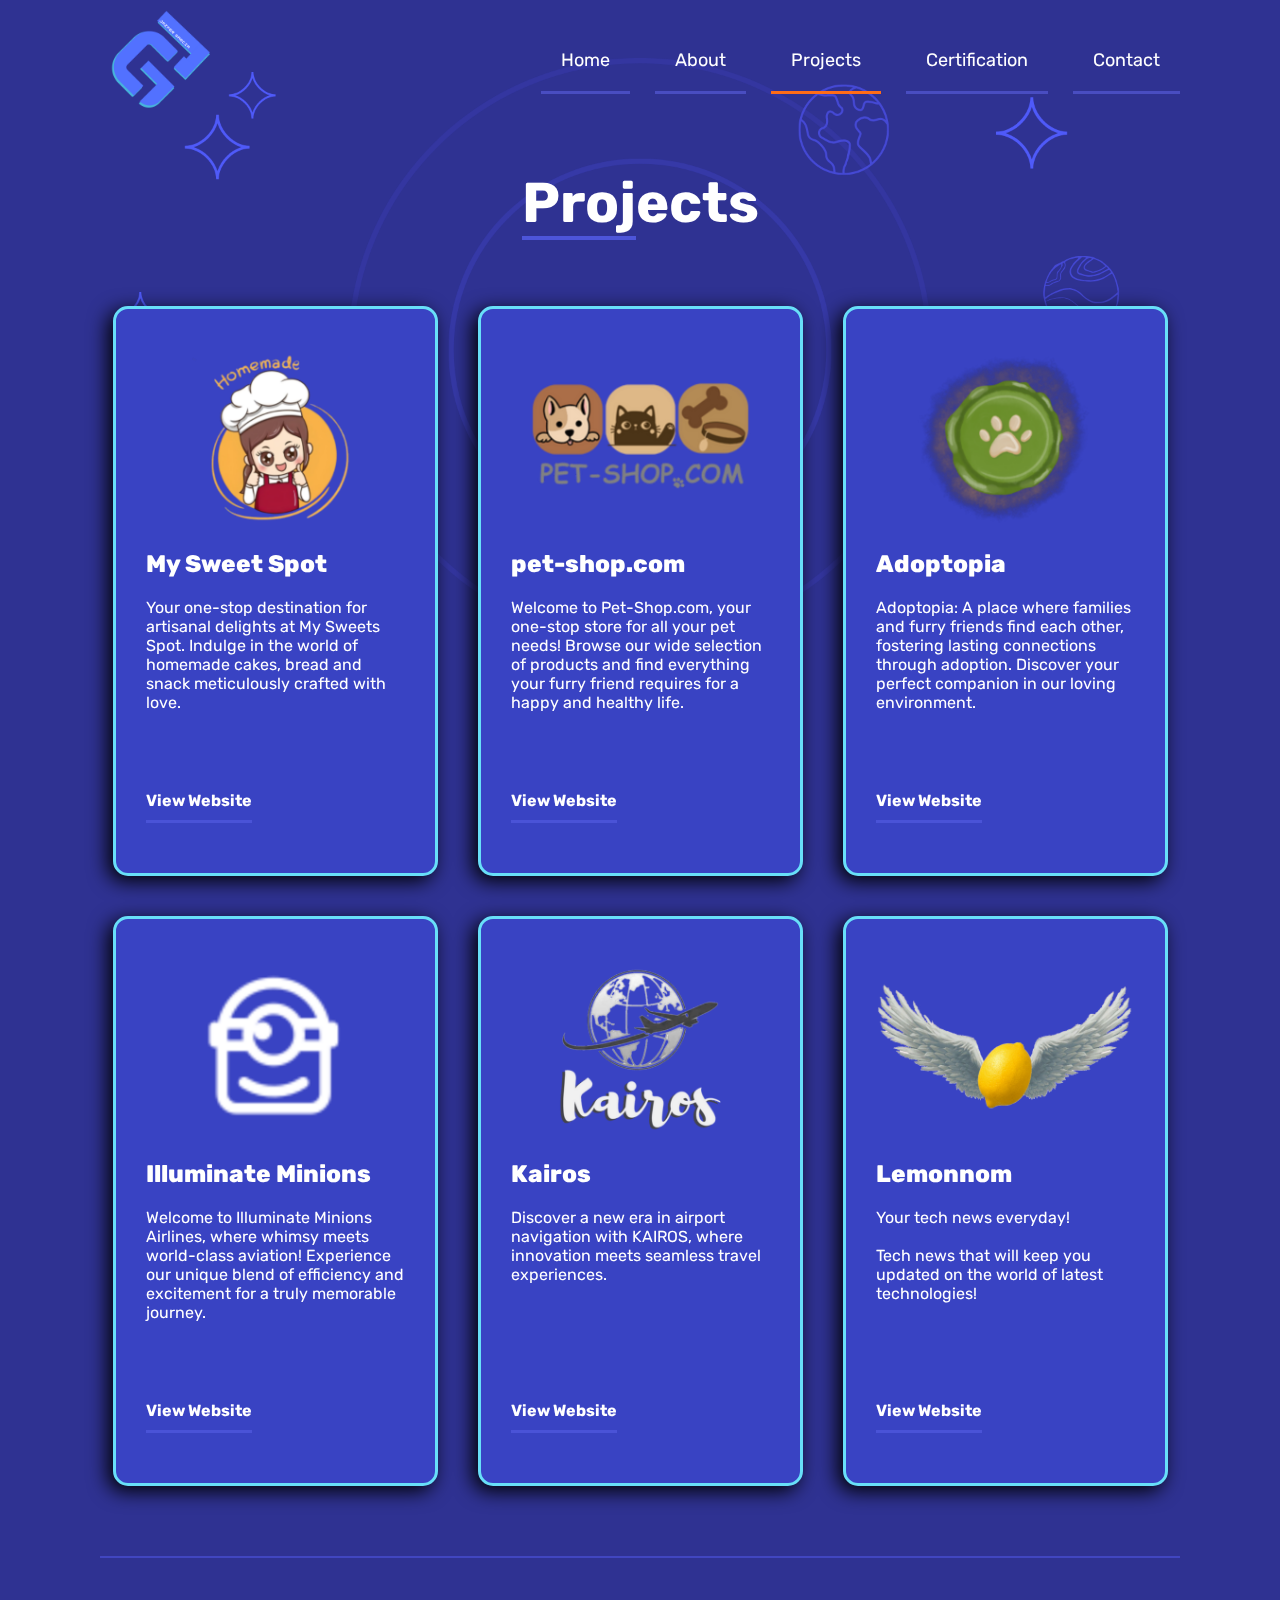
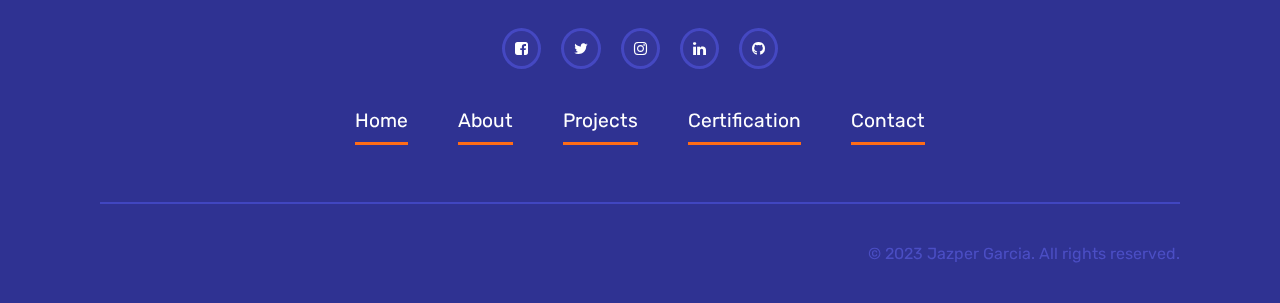
<file: pages/projects.html>
<!DOCTYPE html>
<html lang="en">
<head>
    <meta charset="UTF-8">
    <meta name="viewport" content="width=device-width, initial-scale=1.0">
    <title>Projects - Jazper Garcia Portfolio</title>
    <link rel="icon" href="/asset/logo_blue.png" type="image/x-icon" />
    <link rel="stylesheet" href="/css/projects.css">
    <script type="text/javascript" src="/js/nav-button.js"></script>
    <link rel="icon" href="asset/logo_blue.png" type="image/x-icon" />
    <link rel="preconnect" href="https://fonts.googleapis.com">
    <link rel="preconnect" href="https://fonts.gstatic.com" crossorigin>
    <link href="https://fonts.googleapis.com/css2?family=Oswald:wght@200..700&family=Rubik:ital,wght@0,300..900;1,300..900&display=swap" rel="stylesheet">
    <link rel="stylesheet" href="https://cdnjs.cloudflare.com/ajax/libs/font-awesome/4.7.0/css/font-awesome.min.css">
</head>
<body oncontextmenu="return false">
    <!-- nav bar for pc and tablet -->
    <div class="nav">
        <div class="nav-container">
            <nav>
                <!-- Image on the left -->
                <img src="/asset/logo_blue.png" alt="Logo">
              
                <!-- Menu on the far right -->
                <ul>
                  <li><a href="/index.html">Home</a></li>
                  <li><a href="about.html">About</a></li>
                  <li><a class="active" href="projects.html">Projects</a></li>
                  <li><a href="certification.html">Certification</a></li>
                  <li><a href="contact.html">Contact</a></li>
                </ul>
            </nav>
        </div>        
    </div>

    <!-- nav bar for mobile -->
    <div class="nav_mobile">
        <div class="nav-container">
            <nav>
                 <!-- Image on the left -->
                 <img src="/asset/logo_blue.png" alt="Logo">              
                <!-- Menu on the far right -->
                <button class="openbtn" onclick="openNav()">☰</button>
                <div id="mySidenav" class="sidenav">
                  <a href="javascript:void(0)" class="closebtn" onclick="closeNav()">&times;</a>
                  <a href="/index.html">Home</a>
                  <a href="about.html">About</a>
                  <a class="active" href="projects.html">Projects</a>
                  <a href="certification.html">Certification</a>
                  <a href="contact.html">Contact</a>
                </div>
            </nav>
        </div>        
    </div>

    <!-- background image for content -->
    <div class="background-body-2">
      <img style="width: 100%;" src="../asset/home-2.png" alt="Background Image"/>
    </div>

    <!-- for mobile -->
    <div class="mobile-background-body-2">
      <img style="width: 100%;" src="../asset/mobile-background-body-2.png" alt="Mobile Background Image"/>
    </div>

    <!-- main for pc and tablet -->
    <div class="container-project">
      <h1><span class="underline">Proj</span>ects</h1>
      <div class="container-project-box">
        <div class="card">
          <img src="/asset/mysweetspot-logo.png" alt="mysweetspot-logo">
          <div class="container-card">
            <h4>My Sweet Spot</h4>
            <p>Your one-stop destination for artisanal delights at My Sweets Spot. Indulge in the world of homemade cakes, bread and snack meticulously crafted with love.</p>
          </div>
          <div class="card-button">
            <a><button id="open-btn">View Website</button></a>
          </div>
        </div>
        <!-- website popup window -->
        <div class="overlay" id="overlay">
          <div class="popup" id="popup">
            <span class="close-btn" id="close-btn">&times;</span>
            <span><p style="font-weight: 600;">Website : <a style="text-decoration: none; color: #4a53d7;" href="https://mysweetsspot.com" target="_blank">https://mysweetsspot.com</a></p></span>
            <iframe src="https://mysweetsspot.com" frameborder="0"></iframe>
          </div>
        </div>
        
        <div class="card">
          <img src="/asset/petshop-logo.png" alt="petshop-logo">
          <div class="container-card">
            <h4>pet-shop.com</h4>
            <p>Welcome to Pet-Shop.com, your one-stop store for all your pet needs! Browse our wide selection of products and find everything your furry friend requires for a happy and healthy life.</p>
          </div>
          <div class="card-button">
            <a><button id="open-btn-pet">View Website</button></a>
          </div>
        </div>
        <!-- website popup window for pet shop -->
        <div class="overlay" id="overlay-pet">
          <div class="popup" id="popup-pet">
            <span><p style="font-weight: 600;">Website : <a style="text-decoration: none; color: #4a53d7;" href="https://pet-shopp.bitbucket.io" target="_blank"">https://pet-shopp.bitbucket.io</a></p></span>
            <span class="close-btn" id="close-btn-pet">&times;</span>
            <iframe src="https://pet-shopp.bitbucket.io" frameborder="0"></iframe>
          </div>
        </div>

        <div class="card">
          <img src="/asset/adoptopia-logo.png" alt="adoptopia-logo">
          <div class="container-card">
            <h4>Adoptopia</h4>
            <p>Adoptopia: A place where families and furry friends find each other, fostering lasting connections through adoption. Discover your perfect companion in our loving environment.</p>
          </div>
          <div class="card-button">
            <a><button id="open-btn-adoptopia">View Website</button></a>
          </div>
        </div>
        <!-- website popup window for pet shop -->
        <div class="overlay" id="overlay-adoptopia">
          <div class="popup" id="popup-adoptopia">
            <span><p style="font-weight: 600;">Website : <a style="text-decoration: none; color: #4a53d7;" href="https://google.com" target="_blank"">Put link here</a></p></span>
            <span class="close-btn" id="close-btn-adoptopia">&times;</span>
            <iframe src="https://google.com" frameborder="0"></iframe>
          </div>
        </div>
        
        <div class="card">
          <img src="/asset/illuminateminions-logo.png" alt="illuminateminions-logo">
          <div class="container-card">
            <h4>Illuminate Minions</h4>
            <p>Welcome to Illuminate Minions Airlines, where whimsy meets world-class aviation! Experience our unique blend of efficiency and excitement for a truly memorable journey.</p>
          </div>
          <div class="card-button">
            <a><button id="open-btn-minion">View Website</button></a>
          </div>
        </div>
        <!-- website popup window for pet shop -->
        <div class="overlay" id="overlay-minion">
          <div class="popup" id="popup-minion">
            <span><p style="font-weight: 600;">Website : <a style="text-decoration: none; color: #4a53d7;" href="https://illuminate-minions.bitbucket.io" target="_blank"">https://illuminate-minions.bitbucket.io</a></p></span>
            <span class="close-btn" id="close-btn-minion">&times;</span>
            <iframe src="https://illuminate-minions.bitbucket.io" frameborder="0"></iframe>
          </div>
        </div>

        <div class="card">
          <img src="/asset/kairos-white-square.png" alt="kairos-logo">
          <div class="container-card">
            <h4>Kairos</h4>
            <p>Discover a new era in airport navigation with KAIROS, where innovation meets seamless travel experiences.</p>
          </div>
          <div class="card-button">
            <a><button id="open-btn-kairos">View Website</button></a>
          </div>
        </div>
        <!-- website popup window for pet shop -->
        <div class="overlay" id="overlay-kairos">
          <div class="popup" id="popup-kairos">
            <span><p style="font-weight: 600;">Website : <a style="text-decoration: none; color: #4a53d7;" href="https://kairosqr.bitbucket.io" target="_blank"">https://kairosqr.bitbucket.io</a></p></span>
            <span class="close-btn" id="close-btn-kairos">&times;</span>
            <iframe src="https://kairosqr.bitbucket.io" frameborder="0"></iframe>
          </div>
        </div>

        <div class="card">
          <img src="/asset/lemonnom-logo.png" alt="lemonnom-logo">
          <div class="container-card">
            <h4>Lemonnom</h4>
            <p>Your tech news everyday! <br><br>Tech news that will keep you updated on the world of latest technologies!</p>
          </div>
          <div class="card-button">
            <a><button id="open-btn-lemon">View Website</button></a>
          </div>
        </div>
        <!-- website popup window for pet shop -->
        <div class="overlay" id="overlay-lemon">
          <div class="popup" id="popup-lemon">
            <span><p style="font-weight: 600;">Website : <a style="text-decoration: none; color: #4a53d7;" href="https://lemonnom.wordpress.com" target="_blank"">https://lemonnom.wordpress.com</a></p></span>
            <span class="close-btn" id="close-btn-lemon">&times;</span>
            <iframe src="https://lemonnom.wordpress.com" frameborder="0"></iframe>
          </div>
        </div>

        <!-- ------ -->
        <!-- add more cards here -->
        <!-- ------ -->
      </div>
    </div>
    <script src="/js/popup.js"></script>
</body>

<footer>
    <div class="container-footer">
      <hr class="footer-line">
      <div class="container-footer_box">
        <div class="row">
          <div class="left">
            <ul>
              <li><a href="https://www.facebook.com/ohmnom8" target="_blank"><i class="fa fa-facebook-square"></i></a></li>
              <li><a href="https://www.twitter.com/Ohmnom_" target="_blank"><i class="fa fa-twitter"></i></a></li>
              <li><a href="https://www.instagram.com/ohmnomnom_" target="_blank"><i class="fa fa-instagram"></i></a></li>
              <li><a href="https://www.linkedin.com/in/jazper-garcia-b436b7167/" target="_blank"><i class="fa fa-linkedin"></i></a></li>
              <li><a href="https://www.github.com/ExploreWithJaz" target="_blank"><i class="fa fa-github"></i></a></li>
            </ul>
          </div>
          <div class="right">
            <ul>
              <li><a href="/index.html">Home</a></li>
              <li><a href="about.html">About</a></li>
              <li><a href="projects.html">Projects</a></li>
              <li><a href="certification.html">Certification</a></li>
              <li><a href="contact.html">Contact</a></li>
            </ul>
          </div>
      </div>
  
      <hr class="footer-line">
  
      <div class="copyright">
        <p>&copy; 2023 Jazper Garcia. All rights reserved.</p>
      </div>
    </div>
  </footer>
</html>
</file>
<file: css/styles.css>
@import url('https://fonts.googleapis.com/css2?family=Oswald:wght@200..700&family=Rubik:ital,wght@0,300..900;1,300..900&display=swap');

* {
    box-sizing: border-box;
    margin: 0;
    padding: 0;
    font-family: 'Rubik', sans-serif;
}

body {
    padding: 0;
    margin: 0;
    height: 100%;
    font-family: "Rubik", sans-serif;
    font-weight: light;
    background-color: #2f3292;
    position: relative;
}

/* SCROLLBAR */
/* width */
::-webkit-scrollbar {
    width: 10px;
  }
  
  /* Track */
  ::-webkit-scrollbar-track {
    background: #23266d; 
  }
   
  /* Handle */
  ::-webkit-scrollbar-thumb {
    background: #5055f7; 
    border-radius: 5px;
  }
  
  /* Handle on hover */
  ::-webkit-scrollbar-thumb:hover {
    background: #3b41f7;
  }

/* nav bar for pc and laptop screen*/
nav {
    display: flex;
    justify-content: space-between;
    align-items: center;
    padding: 0px 200px;
    margin: 0 auto;
    /* border-bottom: solid 1px black; temporary - dev only! */
}

nav img {
    height:auto;
    width: 100px;
    margin: 10px;
}

.nav .active {
    border-bottom: solid #ff6c17;
}

nav ul {
    list-style: none;
    margin: 0;
    padding: 0;
    display: flex;
}

nav ul li {
    margin-left: 20px;
}

nav ul li:first-child {
    margin-left: 0;
}

nav ul li a {
    color: #fff;
    text-decoration: none;
    padding: 20px;
    margin-left: 10px;
    font-size: large;
    border-bottom: solid #494dc1;
}

nav li a:hover:not(.active) {
    background-color: #4043a3;
    border-bottom: solid #ff6c17;
}

 /* nav bar styling for mobile*/
 .openbtn {
    padding: 5px 10px;
    font-size: 2.3em;
    color: white;
    text-decoration: none;
    background-color: rgb(0, 0, 0, 0);
    border: none;
 }

 .openbtn:hover {
    background-color: #4043a3;
 }

 .nav_mobile .active {
    border-bottom: solid 3px #ff6c17;
 }

 .sidenav {
    height: 100%;
    width: 0;
    position: fixed;
    z-index: 1;
    top: 0;
    right: 0;
    background-color: #373996;
    overflow-x: hidden;
    transition: 0.5s;
    padding-top: 60px;
    box-shadow: -10px 0px 10px rgb(36, 38, 110, 0.7);
  }
  
  .sidenav a {
    padding: 10px 22px;
    margin: 30px 20px;
    text-decoration: none;
    font-size: 1.1em;
    color: white;
    display: table;
    transition: 0.3s;
    border-bottom: solid 3px #494dc1;
  }

  .sidenav .closebtn {
    border: none;
  }
  
  .sidenav a:hover {
    border-bottom: solid #ff6c17;
    background-color: #4043a3;
  }

  .sidenav .closebtn:hover {
    border: none;
  }
  
  .sidenav .closebtn {
    position: absolute;
    top: 0;
    right: 0;
    font-size: 36px;
    margin-left: 50px;
  }
  


/* for mobile responsiveness*/
@media (max-width: 580px) {
    div.nav {
        display: none;
    }
    div.nav_mobile {
        flex-direction: column;
        align-items: center;
    }
    nav {
        padding: 0px 20px;
    }
}

@media (min-width: 580px) {
    div.nav_mobile {
        display: none;
    }
    
}

/* for tablet responsiveness */
@media (max-width : 1280px) and (min-width : 950px) {
    nav {
        padding: 0px 100px;
    }
    nav ul li a {
        margin-left: 5px;
    }
}

/* for desktop responsiveness */
@media (max-width: 950px) and (min-width: 580px) {
    nav {
        padding: 0px;
        flex-direction: column;
        padding-bottom: 30px;
    }
    nav ul {
        margin-top: 20px;
    }
}

/* background image */
div.background-body {
    position: absolute;
    z-index: -999;
    top: 0;
}

div.background-body-2 {
    position: absolute;
    z-index: -999;
    top: 110vh;
}

div.mobile-background-body {
    position: absolute;
    z-index: -999;
    top: 0;
}

/* Web Banner */
.popup-container {
    display: none;
    position: fixed;
    top: 0;
    left: 0;
    width: 100%;
    height: 100%;
    background-color: rgba(0, 0, 0, 0.7);
    backdrop-filter: blur(5px);
    z-index: 999;
    /* animation */
    opacity: 0; /* Initial opacity set to 0 */
    transition: opacity 0.3s ease-in-out /* Transition for opacity */
  }
  
  .popup-content {
    position: absolute;
    top: 50%;
    left: 50%;
    transform: translate(-50%, -50%);
    background-color: #fff;
    padding: 5px;
    box-shadow: 0px 0px 10px rgba(0, 0, 0, 0.5);
    border-radius: 10px;
  }

  .popup-content img {
    border-radius: 10px;
  }
  
  .close-btn {
    position: absolute;
    top: -45px;
    right: -30px;
    cursor: pointer;
    font-size: 3em;
    color: white;
  }

  /* Show the popup */
.popup-container.show {
    display: block;
    opacity: 1; /* Fade in */
}

/* Mobile Web Banner */
.mobile-popup-container {
    display: none;
    position: fixed;
    top: 0;
    left: 0;
    width: 100%;
    height: 100%;
    background-color: rgba(0, 0, 0, 0.7);
    backdrop-filter: blur(5px);
    z-index: 999;
    /* animation */
    opacity: 0; /* Initial opacity set to 0 */
    transition: opacity 0.3s ease-in-out /* Transition for opacity */
  }
  
  .mobile-popup-content {
    position: absolute;
    top: 50%;
    left: 50%;
    transform: translate(-50%, -50%);
    background-color: #fff;
    padding: 5px;
    box-shadow: 0px 0px 10px rgba(0, 0, 0, 0.5);
    width: 75%;
    backdrop-filter: blur(10px);
    border-radius: 10px;
  }

  .mobile-popup-content {
    border-radius: 10px;   
 }
  
  .close-btn {
    position: absolute;
    top: -45px;
    right: -30px;
    cursor: pointer;
    font-size: 3em;
    color: white;
  }

  /* Show the popup */
.mobile-popup-container.show {
    display: block;
    opacity: 1; /* Fade in */
}

.mobile-popup-container img {
    width: 100%;
}


/* content */
div.container {
    margin: 70px 100px;
}

div.container .row {
    text-align: center;
    display: flex;
    justify-content: space-between;
}

div.container .column {
    display: flex;
    flex-direction: column;
    justify-content: center;
    align-items: center;
    color: white;
    flex-basis: calc(50% - 150px);
}

div.container .column p {
    font-size: 1.7em;
    text-align: justify;
    margin: 20px 0;
    width: 70%;
    line-height: 37px;
    font-weight: 600;
}

div.container .column h2 {
    font-size: 6em;
    margin: 10px 0;

}

div.container .column h3 {
    font-size: 2em;
    margin: 10px 0;

}

div.container .column img {
    width: 100%;
    height: auto;
    margin: auto;
    position: relative;
    bottom: -40px;
}

div.container button {
    background-color: #ff6c17;
    border: none;
    padding: 20px 30px;
    margin: 20px 10px;
    border-radius: 50px;
    text-decoration: none;
    color: white;
    transition: all 0.3s ease-in-out;
    display: block;
    float: left;
    font-size: large;
}

div.container button:hover {
    background-color: #dd5e14;
    cursor: pointer;
}

div.about-me-image {
    margin: 500px 100px 0px 100px;
    display: flex;
    justify-content: center;
    align-items: center;
}

.container_aboutme_box {
    /* background-color: #357499; */
    min-height: 50vh;
    display: none;
    place-items: center;
    justify-content: center;
    margin: 0 100px;
}

.container_aboutme {
    margin: 100px 100px;
    border-radius: 40px;
}

div.container_aboutme .row {
    text-align: center;
    display: flex;
    justify-content: space-evenly;
    padding: 30px;
    background-color: white;
    border-bottom-left-radius: 40px;
    border-bottom-right-radius: 40px;
    align-items: baseline;
}

div.container_aboutme .column {
    display: flex;
    flex-direction: column;
    justify-content: center;
    /* align-items: center; */
    margin: 0 50px;
    color: #C3E3EB;
    flex-basis: calc(50% - 150px);
}

div.container_aboutme .skills-container {
    display: flex;
    flex-wrap: wrap;
    justify-content: space-between;
    width: 100%;
}

div.container_aboutme .skill-item {
    width: 100%;
    margin-bottom: 20px;
}

div.container_aboutme .skill-item {
    text-align: left;
    margin: 10px 0;
}

div.container_aboutme .progress-bar {
    height: 20px;
    background-color: #eee;
    border-radius: 10px;
    overflow: hidden;
    width: 100%;
    margin-top: 5px;
}

div.container_aboutme .progress {
    height: 100%;
    background-color: #ff6c17;
    border-radius: 10px;
    width: 0;
    transition: width 0.5s ease-in-out;
}

.container_aboutme {
    /* border: solid; */
    background-color: #4d4dea;
}

.container_aboutme .about {
    font-size: 3em;
    text-align: center;
    padding: 70px 0;
    /* border: solid; */
    color: white;
    border-bottom: solid 10px #ff6d18;
    
}

.container_aboutme .about-me h2 {
    font-size: 2.5em;
    padding: 10px 0;
}

.container_aboutme .about-me h3 {
    font-size: 1.8em;
    padding: 10px 0;
}

.container_aboutme .skills h2 {
    font-size: 2.5em;
    margin-bottom: 40px;
    padding: 10px 0;
}

.container_aboutme_box .column .about-me p{
    font-size: 1.5em;
    line-height: 1.3;
    padding: 10px 0;
    /* border: solid; */
}

.container_aboutme_box .column .about-me{
    color: #31348f;
    text-align: left;
}

.container_aboutme_box .column .skills {
    color: #31348f;
    /* border: solid; */
}

.container_aboutme .skills-container {
    font-size: 1.3em;
}


/* for mobile reponsiveness */
@media (max-width: 580px) {
    .popup-desktop {
        display: none;
    }

    .background-body, .background-body-2 {
        display: none;
    }

    div.container {
        display: none;
    }
    div.about-me-image {
        display: none;
    }

    section.container_aboutme_box {
        display: none;
    }

    div.container_mobile {
        margin: auto 30px;
    }

    div.container_mobile .row {
        text-align: center;
        color: white;
        display: flex;
        flex-direction: column;
    }

    div.container_mobile img {
        height: 300px;
        width: auto;
        margin: 30px;
    }

    div.container_mobile h2 {
        font-size: 2em;
        margin: 10px 0;
    }

    div.container_mobile h3 {
        font-size: 1.3em;
        margin: 10px 0;
    }

    div.container_mobile p {
        font-size: 1.1em;
        text-align: left;
        margin: 10px 0;
    }

    div.container_mobile_download-button {
        display: flex;
        justify-content: center;
        flex-direction: row;
    }

    div.container_mobile button {
        background-color: #ff6c17;
        border: none;
        padding: 15px 20px;
        margin: 20px 10px;
        border-radius: 40px;
        text-decoration: none;
        color: white;
        transition: all 0.3s ease-in-out;
        display: block;
        float: left;
        font-size: small;
    }
    
    div.container_mobile button:hover {
        background-color: #dd5e14;
    }

    section.container-mobile_aboutme_box {
        min-height: 50vh;
        display: flex;
        place-items: center;
        justify-content: center;
    }

    div.container-mobile_aboutme {
        background-color: #4d4dea;
        margin: 50px 30px;
        border-radius: 40px;
    }

    div.container-mobile_aboutme .about{
        font-size: 1.5em;
        text-align: center;
        padding: 30px 0;
        color: white;
        border-bottom: solid 5px#ff6d18;
    }

    div.container-mobile_aboutme .row {
        text-align: center;
        color: #31348f;
        padding: 20px;
        background-color: white;
        border-bottom-left-radius: 40px;
        border-bottom-right-radius: 40px;
    }
    
    div.container-mobile_aboutme .row {
        /*display: grid;*/
        display: flex;
        flex-direction: column;
        gap: 40px;
    }

    .container-mobile_aboutme .about-me h2 {
        font-size: 1.5em;
        padding: 5px 0;
    }

    .container-mobile_aboutme .about-me h3 {
        font-size: 1.2em;
        padding: 5px 0;
    }

    .container-mobile_aboutme .about-me p {
        font-size: 1em;
        line-height: 1.3;
        padding: 5px 0;
    }

    .container-mobile_aboutme .skills h2 {
        font-size: 1.5em;
    }

    div.container-mobile_aboutme .skills-container {
        display: flex;
        flex-direction: column;
        /* justify-content: space-between; */
        width: 100%;
        margin: 30px 0;
    }
    
    div.container-mobile_aboutme .skill-item {
        width: 100%;
        margin-bottom: 10px;
        text-align: left;
    }

    div.container-mobile_aboutme .skill-item h3{
        font-size: 1em;
    }

    
    div.container-mobile_aboutme .progress-bar {
        height: 15px;
        background-color: #eee;
        border-radius: 10px;
        overflow: hidden;
        width: 100%;
        margin-top: 5px;
    }
    
    div.container-mobile_aboutme .progress {
        height: 100%;
        background-color: #ff6c17;
        border-radius: 10px;
        width: 0;
        transition: width 0.5s ease-in-out;
    }
}

@media (min-width: 580px) {
    .popup-mobile {
        display: none;
    }

    .mobile-background-body {
        display: none;
    }

    div.container_mobile {
        display: none;
    }

    section.container-mobile_aboutme_box {
        display: none;
    }
}

/* for tablet responsiveness */
@media (max-width : 1280px) and (min-width : 580px) {
    .popup-mobile {
        display: none;
    }

    .mobile-background-body {
        display: none;
    }
    
    .popup-content {
        width: 90%;
    }

    .popup-content img {
        width: 100%;
    }

    div.background-body-2 {
        top: 90vh;
    }

    div.container {
        margin: 10px 0px;
    }

    div.container .column {
        margin: 0px;
    }

    div.container .column img {
        width: 70%;
    }

    div.container .column h2{
        font-size: 3em;
        margin: 5px 0;
    }

    div.container .column h3 {
        margin: 5px 0;
    }

    div.container .column p {
        font-size: 1.2em;
        margin: 10px 0;
    }

    div.container button {
        padding: 15px 25px;
        margin: 10px 0;
        font-size: small;
    }

    div.about-me-image {
        margin-top: 200px;
       margin-bottom: 50px; 
    }

    div.about-me-image img {
        width: 90%;
    }

    .container_aboutme .about {
        font-size: 2.5em;
        padding: 70px;
        border-bottom: solid 7px #ff6d18;
    }

    .container_aboutme {
        margin: 50px 50px;
    }

    .container_aboutme_box {
        margin: 0 50px;
    }


    .container_aboutme .about-me h2 {
        font-size: 2em;
    }

    .container_aboutme .about-me h3 {
        font-size: 1.5em;
    }

    .container_aboutme_box .column .about-me p {
        font-size: 1.3em;
        line-height: 1.2;
    }

    .container_aboutme .skills h2 {
        font-size: 2em;
    }

    div.container_aboutme .skill-item {
        width: 100%;
        text-align: left;
        margin-bottom: 20px;
    }

    div.container_aboutme .skill-item h3 {
        font-size: large;
    }

}

/* for desktop responsiveness */
@media screen and (max-width: 950px) and (min-width: 580px) {
    .mobile-background-body {
        display: none;
    }

    .popup-content {
        width: 90%;
    }

    .popup-content img {
        width: 100%;
    }

    .row {
        flex-direction: column;
        padding-bottom: 30px;
    }   

    .column {
        margin: 0;
        margin-top: 20px;
        align-items: center;
    }
}

div.testimonial-container {
    margin: 0px 100px;
}

div.testimonial-container-box {
    margin: 0px 50px 100px;
    padding: 50px 0;
    overflow: auto;
    white-space: nowrap;
}

/* Style the scrollbar track */
div.testimonial-container-box::-webkit-scrollbar {
    width: 10px; /* Adjust the width of the scrollbar */
    height: 10px; /* Adjust the height of the scrollbar */
    width: 10%;
}

/* Style the scrollbar thumb (the draggable part) */
div.testimonial-container-box::-webkit-scrollbar-thumb {
    border-radius: 4px;
}

div.testimonial-container .title-testi {
    color: white;
    font-size: 3.5em;
    font-weight: 700;
    text-align: center;
    padding-bottom: 100px;
}

div.testimonial-container .underline {
    border-bottom: solid 4px #4d55d9;
}

div.card-container {
    display: inline-block;
    vertical-align: top;
    white-space: normal;
}

div.card {
    position: relative;
    height: 300px;
    width: 400px;
    padding: 40px 20px 20px;
    border: solid #55edff;
    display: flex;
    flex-direction: column;
    justify-content: center;
    align-items: center;
    margin: 10px;
    border-radius: 15px;
    background-color: #3943c3;
}

div.card img {
    width: 120px;
    position: absolute;
    top: -60px;
    border-radius: 100px;
    border: solid #55edff;
}

div.card .card-content {
    position: absolute;
    top: 60px;
    padding: 0 20px;
}

div.card .card-content h1 {
    margin: 10px;
    color: white;
    text-align: center;
}

div.card .card-content p {
    color: white;
    font-size: 15px;
    text-align: center;
    font-style: italic;
    font-family: "Space Grotesk", sans-serif;
}

.container_tagline {
    height: 30vh;
    background-image: linear-gradient(to right, #313499 , #363aa8);
    display: flex;
    align-items: center;
    border-bottom: solid 10px #282a77;
}

.box {
    margin: 0 100px;
}

.tagline_box {
    width: 100%;
    display: flex;
    justify-content: center;
    align-items: center;
}

.tagline_box h2 {
    font-size: 2em;
}

.tagline_box h2 {
    color: white;
}

.tagline_box img {
    height: 150px;
}

.tagline_box button {
    margin: 30px 0;
    padding: 20px 50px;
    border: none;
    border-radius: 40px;
    background-color: #ff6c17;
    color: white;
    font-size: large;
    font-weight: 500;
}

.tagline_box button:hover {
    cursor: pointer;
    background-color: #dd5e14;
    transition: all 0.3s ease-in-out;
}

/* footer */
.container-footer {
    margin: auto 100px;
}

.container-footer .row {  
    display: flex;
    flex-wrap: wrap;
    margin: 50px 100px;
}

.container-footer .left {
    flex: 30%;
    padding: 20px;
    display: flex;
    align-items: center;
}

.container-footer .left ul {
    display: flex;
    list-style: none;

}

.container-footer .left ul li i{
    margin: 0 10px;
    padding: 10px 10px;
    border-radius: 100%;
    color: white;
    background-color: #343698;
    font-size: 15px;
    border: solid #4548c2;
}

.container-footer .right {
    flex: 70%;
    padding: 20px;
    display: flex;
    justify-content: center;
    align-items: center;
}

.container-footer .right ul{
    display: flex;
    list-style: none;
}

.container-footer .right ul li a{
    margin: 0 25px;
    padding: 10px 0;
    color: white;
    font-size: 1.2em;
    text-decoration: none;
    border-bottom: solid 3px #ff6c17;
}

.container-footer .footer-line {
    margin: 0 100px;
    border: solid 1px #4146c0;
}

.copyright {
    margin: 40px 100px;
    display: flex;
    justify-content: right;
    align-items: center;
    color: #4b4ec4;
}

/* for mobile reponsiveness */
@media (max-width: 580px) {
    div.testimonial-container {
        margin: 0;
    }
    div.testimonial-container .title-testi {
        padding-bottom: 50px;
        font-size: 2.8em;
    }

    div.testimonial-container-box {
        margin: 0px 20px 100px;
    }

    .tagline_box img {
        height: 100px;
    }

    .tagline_box {
        display: flex;
        flex-direction: column;
        align-items: center;
        justify-content: center;
    }

    .box {
        margin: 15px 30px;
    }

    .tagline_box h2 {
        font-size: 1.5em;
    }

    .container_tagline {
        height: 30%;
    }
    
    .tagline_box button {
        margin: 20px 0;
        padding: 10px 30px;
        font-size: small;
    }

    div.card {
        height: 250px;
        width: 370px;
    }

    div.card img {
        width: 100px;
        top: -55px;
    }

    div.card .card-content h1 {
        font-size: 1.5em;
    }

    div.card .card-content p {
        font-size: 0.8em;
    }

    .container-footer {
        margin: auto 10px;
    }

    .container-footer .row {
        flex-direction: column;
        margin: 10px;
    }

    .container-footer .left {
        padding: 15px 10px;
        justify-content: center;
    }

    .container-footer .left ul li i{
        font-size: 1em;
    }


    .container-footer .right {
        display: none;
    }

    .container-footer .footer-line {
        margin: 0 30px;
    }

    .container-footer .copyright {
        margin: 20px 30px;
    }

    .container-footer_box .copyright p {
        font-size: x-small;
    }


}

/* for tablet responsiveness */
@media (max-width : 1280px) and (min-width : 580px) {
    .container-footer .left {
        justify-content: center;
    }

    .container-footer .footer-line {
        margin: 0;
    }

    .container-footer .copyright {
        margin: 40px 0;
    }
}
</file>
<file: css/about.css>
@import url('https://fonts.googleapis.com/css2?family=Oswald:wght@200..700&family=Rubik:ital,wght@0,300..900;1,300..900&display=swap');

* {
    box-sizing: border-box;
    margin: 0;
    padding: 0;
    font-family: 'Rubik', sans-serif;
}

body {
    padding: 0;
    margin: 0;
    height: 100%;
    font-family: "Rubik", sans-serif;
    background-color: #2f3292;
}

/* SCROLLBAR */
/* width */
::-webkit-scrollbar {
    width: 10px;
  }
  
  /* Track */
  ::-webkit-scrollbar-track {
    background: #23266d; 
  }
   
  /* Handle */
  ::-webkit-scrollbar-thumb {
    background: #5055f7; 
    border-radius: 5px;
  }
  
  /* Handle on hover */
  ::-webkit-scrollbar-thumb:hover {
    background: #3b41f7;
  }

nav {
    display: flex;
    justify-content: space-between;
    align-items: center;
    padding: 0px 200px;
    margin: 0 auto;
    /* border-bottom: solid 1px black; temporary - dev only! */
}

nav img {
    height:auto;
    width: 100px;
    margin: 10px;
}

.nav .active {
    border-bottom: solid #ff6c17;
}

nav ul {
    list-style: none;
    margin: 0;
    padding: 0;
    display: flex;
}

nav ul li {
    margin-left: 20px;
}

nav ul li:first-child {
    margin-left: 0;
}

nav ul li a {
    color: #fff;
    text-decoration: none;
    padding: 20px;
    margin-left: 10px;
    font-size: large;
    border-bottom: solid #494dc1;
}

nav li a:hover:not(.active) {
    background-color: #4043a3;
    border-bottom: solid #ff6c17;
}

 /* nav bar styling for mobile*/
 .openbtn {
    padding: 5px 10px;
    font-size: 2.3em;
    color: white;
    text-decoration: none;
    background-color: rgb(0, 0, 0, 0);
    border: none;
 }

 .openbtn:hover {
    background-color: #4043a3;
 }

 .nav_mobile .active {
    border-bottom: solid 3px #ff6c17;
 }

 .sidenav {
    height: 100%;
    width: 0;
    position: fixed;
    z-index: 1;
    top: 0;
    right: 0;
    background-color: #373996;
    overflow-x: hidden;
    transition: 0.5s;
    padding-top: 60px;
    box-shadow: -10px 0px 10px rgb(36, 38, 110, 0.7);
  }
  
  .sidenav a {
    padding: 10px 22px;
    margin: 30px 20px;
    text-decoration: none;
    font-size: 1.1em;
    color: white;
    display: table;
    transition: 0.3s;
    border-bottom: solid 3px #494dc1;
  }

  .sidenav .closebtn {
    border: none;
  }
  
  .sidenav a:hover {
    border-bottom: solid #ff6c17;
    background-color: #4043a3;
  }

  .sidenav .closebtn:hover {
    border: none;
  }
  
  .sidenav .closebtn {
    position: absolute;
    top: 0;
    right: 0;
    font-size: 36px;
    margin-left: 50px;
  }
  


/* for mobile responsiveness*/
@media (max-width: 580px) {
    div.nav {
        display: none;
    }
    div.nav_mobile {
        flex-direction: column;
        align-items: center;
    }
    nav {
        padding: 0px 20px;
    }
}

@media (min-width: 580px) {
    div.nav_mobile {
        display: none;
    }
    
}

/* for tablet responsiveness */
@media (max-width : 1280px) and (min-width : 950px) {
    nav {
        padding: 0px 100px;
    }
    nav ul li a {
        margin-left: 5px;
    }
}

/* for desktop responsiveness */
@media (max-width: 950px) and (min-width: 580px) {
    nav {
        padding: 0px;
        flex-direction: column;
        padding-bottom: 30px;
    }
    nav ul {
        margin-top: 20px;
    }
}

/* background image */
div.background-body-2 {
    position: fixed;
    z-index: -999;
    top: 50px;
}

div.mobile-background-body-2 {
    position: fixed;
    z-index: -999;
    top: 0;
}

div.mobile-background-body-2 {
    opacity: 0.3;
}

/* main */
.container {
    margin: 0 100px;
}

.container_box {
    display: flex;
    flex-direction: column;
    justify-content: center;
    align-items: center;
    margin: 0 100px;
    align-content: center;
    padding: 50px;
}

.container_box h1 {
    color: white;
    font-size: 3.5em;
    font-weight: 700;
    margin: 50px 0;
}

.container_box .about-me {
    margin: 30px;
    padding: 50px 50px;
    border: solid #55edff 3px;
    border-radius: 20px;
    width: 70%;   
    background-color: #3943c3; 
}

.container_box .about-me p{
    padding: 5px 0;
    color: white;
    font-weight: 400;
    font-size: 1.2em;
    line-height: 1.5;
}

.container_box .about-me p i{
    margin-right: 10px;
}

.container_box .underline{
    border-bottom: solid 4px #4d55d9;
}

@media (max-width: 580px) {
    .background-body-2 {
        display: none;
    }

    .container {
        margin: 0 30px;
    }

    .container_box {
        margin: 20px 0;
        padding: 0;
    }

    .container_box h1 {
        font-size: 2.5em;
        margin: 25px 0;
    }

    .container_box .about-me {
        padding: 20px;
        width: 100%;
    }

    .container_box .about-me p {
        font-size: 1em;
    }
}

@media (min-width: 580px) {
    .mobile-background-body-2 {
        display: none;
    }
}

/* for tablet responsiveness */
@media (max-width : 1280px) and (min-width : 950px) {
    .container {
        margin: 0;
    }

    .container_box {
        margin: 50px 0;
        padding: 0;
    }

    .container_box h1 {
        font-size: 2.5em;
    }

    .container_box .about-me {
        padding: 40px;
    }

    .container_box .about-me p {
        font-size: 1.1em;
    }
}

/* for desktop responsiveness */
@media (max-width: 950px) and (min-width: 580px) {
    .container {
        margin: 0;
    }

    .container_box {
        margin: 50px 0;
        padding: 0;
    }

    .container_box h1 {
        font-size: 2.5em;
    }

    .container_box .about-me {
        padding: 40px;
    }

    .container_box .about-me p {
        font-size: 1.1em;
    }
}


/* footer */
.container-footer {
    margin: auto 100px;
}

.container-footer .row {  
    display: flex;
    flex-wrap: wrap;
    margin: 50px 100px;
}

.container-footer .left {
    flex: 30%;
    padding: 20px;
    display: flex;
    align-items: center;
}

.container-footer .left ul {
    display: flex;
    list-style: none;

}

.container-footer .left ul li i{
    margin: 0 10px;
    padding: 10px 10px;
    border-radius: 100%;
    color: white;
    background-color: #343698;
    font-size: 15px;
    border: solid #4548c2;
}

.container-footer .right {
    flex: 70%;
    padding: 20px;
    display: flex;
    justify-content: center;
    align-items: center;
}

.container-footer .right ul{
    display: flex;
    list-style: none;
}

.container-footer .right ul li a{
    margin: 0 25px;
    padding: 10px 0;
    color: white;
    font-size: 1.2em;
    text-decoration: none;
    border-bottom: solid 3px #ff6c17;
}

.container-footer .footer-line {
    margin: 0 100px;
    border: solid 1px #4146c0;
}

.copyright {
    margin: 40px 100px;
    display: flex;
    justify-content: right;
    align-items: center;
    color: #4b4ec4;
}

/* for mobile reponsiveness */
@media (max-width: 580px) {
    .tagline_box img {
        height: 100px;
    }

    .tagline_box {
        display: flex;
        flex-direction: column;
        align-items: center;
        justify-content: center;
    }

    .box {
        margin: 15px 30px;
    }

    .tagline_box h2 {
        font-size: 1.5em;
    }

    .container_tagline {
        height: 30%;
    }
    
    .tagline_box button {
        margin: 20px 0;
        padding: 10px 30px;
        font-size: small;
    }

    .container-footer {
        margin: auto 10px;
    }

    .container-footer .row {
        flex-direction: column;
        margin: 10px;
    }

    .container-footer .left {
        padding: 15px 10px;
        justify-content: center;
    }

    .container-footer .left ul li i{
        font-size: 1em;
    }


    .container-footer .right {
        display: none;
    }

    .container-footer .footer-line {
        margin: 0 30px;
    }

    .container-footer .copyright {
        margin: 20px 30px;
    }

    .container-footer_box .copyright p {
        font-size: x-small;
    }


}

/* for tablet responsiveness */
@media (max-width : 1280px) and (min-width : 580px) {
    .container-footer .left {
        justify-content: center;
    }

    .container-footer .footer-line {
        margin: 0;
    }

    .container-footer .copyright {
        margin: 40px 0;
    }
}
</file>
<file: css/certification.css>
@import url('https://fonts.googleapis.com/css2?family=Oswald:wght@200..700&family=Rubik:ital,wght@0,300..900;1,300..900&display=swap');

* {
    box-sizing: border-box;
    margin: 0;
    padding: 0;
    font-family: 'Rubik', sans-serif;
}

body {
    padding: 0;
    margin: 0;
    height: 100%;
    font-family: "Rubik", sans-serif;
    background-color: #2f3292;
}

/* SCROLLBAR */
/* width */
::-webkit-scrollbar {
    width: 10px;
  }
  
  /* Track */
  ::-webkit-scrollbar-track {
    background: #23266d; 
  }
   
  /* Handle */
  ::-webkit-scrollbar-thumb {
    background: #5055f7; 
    border-radius: 5px;
  }
  
  /* Handle on hover */
  ::-webkit-scrollbar-thumb:hover {
    background: #3b41f7;
  }

nav {
    display: flex;
    justify-content: space-between;
    align-items: center;
    padding: 0px 200px;
    margin: 0 auto;
    /* border-bottom: solid 1px black; temporary - dev only! */
}

nav img {
    height:auto;
    width: 100px;
    margin: 10px;
}

.nav .active {
    border-bottom: solid #ff6c17;
}

nav ul {
    list-style: none;
    margin: 0;
    padding: 0;
    display: flex;
}

nav ul li {
    margin-left: 20px;
}

nav ul li:first-child {
    margin-left: 0;
}

nav ul li a {
    color: #fff;
    text-decoration: none;
    padding: 20px;
    margin-left: 10px;
    font-size: large;
    border-bottom: solid #494dc1;
}

nav li a:hover:not(.active) {
    background-color: #4043a3;
    border-bottom: solid #ff6c17;
}

 /* nav bar styling for mobile*/
 .openbtn {
    padding: 5px 10px;
    font-size: 2.3em;
    color: white;
    text-decoration: none;
    background-color: rgb(0, 0, 0, 0);
    border: none;
 }

 .openbtn:hover {
    background-color: #4043a3;
 }

 .nav_mobile .active {
    border-bottom: solid 3px #ff6c17;
 }

 .sidenav {
    height: 100%;
    width: 0;
    position: fixed;
    z-index: 1;
    top: 0;
    right: 0;
    background-color: #373996;
    overflow-x: hidden;
    transition: 0.5s;
    padding-top: 60px;
    box-shadow: -10px 0px 10px rgb(36, 38, 110, 0.7);
  }
  
  .sidenav a {
    padding: 10px 22px;
    margin: 30px 20px;
    text-decoration: none;
    font-size: 1.1em;
    color: white;
    display: table;
    transition: 0.3s;
    border-bottom: solid 3px #494dc1;
  }

  .sidenav .closebtn {
    border: none;
  }
  
  .sidenav a:hover {
    border-bottom: solid #ff6c17;
    background-color: #4043a3;
  }

  .sidenav .closebtn:hover {
    border: none;
  }
  
  .sidenav .closebtn {
    position: absolute;
    top: 0;
    right: 0;
    font-size: 36px;
    margin-left: 50px;
  }
  


/* for mobile responsiveness*/
@media (max-width: 580px) {
    div.nav {
        display: none;
    }
    div.nav_mobile {
        flex-direction: column;
        align-items: center;
    }
    nav {
        padding: 0px 20px;
    }
}

@media (min-width: 580px) {
    div.nav_mobile {
        display: none;
    }
    
}

/* for tablet responsiveness */
@media (max-width : 1280px) and (min-width : 950px) {
    nav {
        padding: 0px 100px;
    }
    nav ul li a {
        margin-left: 5px;
    }
}

/* for desktop responsiveness */
@media (max-width: 950px) and (min-width: 580px) {
    nav {
        padding: 0px;
        flex-direction: column;
        padding-bottom: 30px;
    }
    nav ul {
        margin-top: 20px;
    }
}

/* background image */
div.background-body-2 {
    position: fixed;
    z-index: -999;
    top: 50px;
}

div.mobile-background-body-2 {
    position: fixed;
    z-index: -999;
    top: 0;
}

div.mobile-background-body-2 {
    opacity: 0.5;
}

/* main */
div.container-certification {
    margin: 100px 100px;
}

div.container-certification {
    padding: 0 100px;
}

div.container-certification h1 {
    color: white;
    font-size: 3.5em;
    font-weight: 700;
    margin: 50px 0;
    text-align: center;
}

div.container-certification .underline{
    border-bottom: solid 4px #4d55d9;
}

div.container-certification-box h2{
    color: white;
    margin-left: 5%;
}

div.card-container {
    display: flex;
    flex-wrap: wrap;
    justify-content: center;
    margin: 10px;
    align-content: center;
}

div.card {
    width: 250px;
    height: 250px;
    margin: 10px;
}

div.card .card-img {
    border: solid 3px #ff6c17;
    border-radius: 10px;
    padding: 10px;
    display: flex;
    justify-content: center;
    background-color: white;
}

.popup {
    display: none;
    position: fixed;
    top: 50%;
    left: 50%;
    transform: translate(-50%, -50%);
    width: 70%;
    max-width: 800px;
    height: 80%;
    max-height: 600px;
    background-color: #3943c3;
    border: solid 3px #68dff9;
    border-radius: 20px;
    box-shadow: -10px 10px 40px 0px;
    overflow: auto;
    padding: 30px;
}

div.card .popup img {
    width: 100%;
    height: auto;
    border-radius: 10px;
}

div.card .card-img img {
    width: auto;
    height: 150px;
}


div.card .card-title {
    text-align: center;
    color: white;
    margin: 10px 0;
}

div.card .card-title {
    line-height: 25px;
}

/* mobile view of certificates */
div.mobile-container-certification {
    margin: 50px 30px;
}

div.mobile-container-certification h1 {
    color: white;
    font-size: 2.5em;
    font-weight: 700;
    margin: 50px 0;
    text-align: center;
}

div.mobile-container-certification .underline{
    border-bottom: solid 4px #4d55d9;
}

div.mobile-container-certification-box h2{
    color: white;
}

div.mobile-card-container {
    display: flex;
    flex-wrap: wrap;
    justify-content: center;
    margin: 10px;
    align-content: center;
}

div.mobile-card {
    width: 350px;
    height: 300px;
    margin: 20px;
}

div.mobile-card .mobile-card-img {
    border: solid 3px #ff6c17;
    border-radius: 10px;
    padding: 10px;
    display: flex;
    justify-content: center;
    background-color: white;
}

div.mobile-card .mobile-card-img img {
    width: auto;
    height: 240px;
}

div.mobile-card .mobile-card-title {
    text-align: center;
    color: white;
    margin: 10px 0;
}

div.mobile-card .mobile-card-title {
    line-height: 25px;
}

/* for mobile responsiveness*/
@media (max-width: 580px) {
    .background-body-2 {
        display: none;
    }

    div.container-certification{
        display: none;
    }
}

@media (min-width: 580px) {
    .mobile-background-body-2 {
        display: none;
    }

    div.mobile-container-certification {
        display: none;
    }
}

/* for tablet responsiveness */
@media (max-width : 1280px) and (min-width : 950px) {
    div.container-certification {
        margin: 0;
    }

    div.container-certification {
        margin: 50px 0;
    }
}

/* for desktop responsiveness */
@media (max-width: 950px) and (min-width: 580px) {
    div.container-certification {
        margin: 50px;
        padding: 0;
    }

    .popup {
        width: 100%;
    }
}


/* footer */
.container-footer {
    margin: auto 100px;
}

.container-footer .row {  
    display: flex;
    flex-wrap: wrap;
    margin: 50px 100px;
}

.container-footer .left {
    flex: 30%;
    padding: 20px;
    display: flex;
    align-items: center;
}

.container-footer .left ul {
    display: flex;
    list-style: none;

}

.container-footer .left ul li i{
    margin: 0 10px;
    padding: 10px 10px;
    border-radius: 100%;
    color: white;
    background-color: #343698;
    font-size: 15px;
    border: solid #4548c2;
}

.container-footer .right {
    flex: 70%;
    padding: 20px;
    display: flex;
    justify-content: center;
    align-items: center;
}

.container-footer .right ul{
    display: flex;
    list-style: none;
}

.container-footer .right ul li a{
    margin: 0 25px;
    padding: 10px 0;
    color: white;
    font-size: 1.2em;
    text-decoration: none;
    border-bottom: solid 3px #ff6c17;
}

.container-footer .footer-line {
    margin: 0 100px;
    border: solid 1px #4146c0;
}

.copyright {
    margin: 40px 100px;
    display: flex;
    justify-content: right;
    align-items: center;
    color: #4b4ec4;
}

/* for mobile reponsiveness */
@media (max-width: 580px) {
    .tagline_box img {
        height: 100px;
    }

    .tagline_box {
        display: flex;
        flex-direction: column;
        align-items: center;
        justify-content: center;
    }

    .box {
        margin: 15px 30px;
    }

    .tagline_box h2 {
        font-size: 1.5em;
    }

    .container_tagline {
        height: 30%;
    }
    
    .tagline_box button {
        margin: 20px 0;
        padding: 10px 30px;
        font-size: small;
    }

    .container-footer {
        margin: auto 10px;
    }

    .container-footer .row {
        flex-direction: column;
        margin: 10px;
    }

    .container-footer .left {
        padding: 15px 10px;
        justify-content: center;
    }

    .container-footer .left ul li i{
        font-size: 1em;
    }


    .container-footer .right {
        display: none;
    }

    .container-footer .footer-line {
        margin: 0 30px;
    }

    .container-footer .copyright {
        margin: 20px 30px;
    }

    .container-footer_box .copyright p {
        font-size: x-small;
    }


}

/* for tablet responsiveness */
@media (max-width : 1280px) and (min-width : 580px) {
    .container-footer .left {
        justify-content: center;
    }

    .container-footer .footer-line {
        margin: 0;
    }

    .container-footer .copyright {
        margin: 40px 0;
    }
}
</file>
<file: css/contact.css>
@import url('https://fonts.googleapis.com/css2?family=Oswald:wght@200..700&family=Rubik:ital,wght@0,300..900;1,300..900&display=swap');

* {
    box-sizing: border-box;
    margin: 0;
    padding: 0;
    font-family: 'Rubik', sans-serif;
}

body {
    padding: 0;
    margin: 0;
    height: 100%;
    font-family: "Rubik", sans-serif;
    background-color: #2f3292;
}

/* SCROLLBAR */
/* width */
::-webkit-scrollbar {
    width: 10px;
  }
  
  /* Track */
  ::-webkit-scrollbar-track {
    background: #23266d; 
  }
   
  /* Handle */
  ::-webkit-scrollbar-thumb {
    background: #5055f7; 
    border-radius: 5px;
  }
  
  /* Handle on hover */
  ::-webkit-scrollbar-thumb:hover {
    background: #3b41f7;
  }

nav {
    display: flex;
    justify-content: space-between;
    align-items: center;
    padding: 0px 200px;
    margin: 0 auto;
    /* border-bottom: solid 1px black; temporary - dev only! */
}

nav img {
    height:auto;
    width: 100px;
    margin: 10px;
}

.nav .active {
    border-bottom: solid #ff6c17;
}

nav ul {
    list-style: none;
    margin: 0;
    padding: 0;
    display: flex;
}

nav ul li {
    margin-left: 20px;
}

nav ul li:first-child {
    margin-left: 0;
}

nav ul li a {
    color: #fff;
    text-decoration: none;
    padding: 20px;
    margin-left: 10px;
    font-size: large;
    border-bottom: solid #494dc1;
}

nav li a:hover:not(.active) {
    background-color: #4043a3;
    border-bottom: solid #ff6c17;
}

 /* nav bar styling for mobile*/
 .openbtn {
    padding: 5px 10px;
    font-size: 2.3em;
    color: white;
    text-decoration: none;
    background-color: rgb(0, 0, 0, 0);
    border: none;
 }

 .openbtn:hover {
    background-color: #4043a3;
 }

 .nav_mobile .active {
    border-bottom: solid 3px #ff6c17;
 }

 .sidenav {
    height: 100%;
    width: 0;
    position: fixed;
    z-index: 1;
    top: 0;
    right: 0;
    background-color: #373996;
    overflow-x: hidden;
    transition: 0.5s;
    padding-top: 60px;
    box-shadow: -10px 0px 10px rgb(36, 38, 110, 0.7);
  }
  
  .sidenav a {
    padding: 10px 22px;
    margin: 30px 20px;
    text-decoration: none;
    font-size: 1.1em;
    color: white;
    display: table;
    transition: 0.3s;
    border-bottom: solid 3px #494dc1;
  }

  .sidenav .closebtn {
    border: none;
  }
  
  .sidenav a:hover {
    border-bottom: solid #ff6c17;
    background-color: #4043a3;
  }

  .sidenav .closebtn:hover {
    border: none;
  }
  
  .sidenav .closebtn {
    position: absolute;
    top: 0;
    right: 0;
    font-size: 36px;
    margin-left: 50px;
  }
  


/* for mobile responsiveness*/
@media (max-width: 580px) {
    div.nav {
        display: none;
    }
    div.nav_mobile {
        flex-direction: column;
        align-items: center;
    }
    nav {
        padding: 0px 20px;
    }
}

@media (min-width: 580px) {
    div.nav_mobile {
        display: none;
    }
    
}

/* for tablet responsiveness */
@media (max-width : 1280px) and (min-width : 950px) {
    nav {
        padding: 0px 100px;
    }
    nav ul li a {
        margin-left: 5px;
    }
}

/* for desktop responsiveness */
@media (max-width: 950px) and (min-width: 580px) {
    nav {
        padding: 0px;
        flex-direction: column;
        padding-bottom: 30px;
    }
    nav ul {
        margin-top: 20px;
    }
}

/* background image */
div.background-body-2 {
    position: fixed;
    z-index: -999;
    top: 50px;
}

div.mobile-background-body-2 {
    position: fixed;
    z-index: -999;
    top: 0;
}

div.mobile-background-body-2 {
    opacity: 0.5;
}

/* main */
.container-form {
    display: flex;
    justify-content: center;
    align-items: center;
    margin: 100px 300px;
}

.container-form_box {
    display: flex;
    flex-direction: column;
    align-items: center;
    border: solid #68dff9 3px;
    border-radius: 20px;
    padding: 50px 80px;
    background-color: #3943c3;
}

.container-form_box .header-form h1{
    font-size: 3em;
    color: white;
    text-align: center;
    margin-bottom: 20px;
    font-family: "Rubik", sans-serif;
    font-weight: 900;
    /* font-style: italic; */
}

.container-form_box .header-form p{
    font-size: 1.2em;
    color: white;
    text-align: center;
    font-weight: 400;
}

.container-form_box .form {
    display: flex;
    flex-direction: column;
    text-align: center;
    margin-top: 30px;
}

input[type="text"], input[type="email"], textarea {
    width: 80%;
    padding: 15px;
    margin-bottom: 20px;
    border-radius: 10px;
    border: none;
}

input[type="submit"] {
    padding: 15px 50px;
    background-color: #ff6c17;
    border: none;
    border-radius: 40px;
    color: white;
    font-size: medium;
}

button-container {
    margin-top: 10px;
    display: flex;
    justify-content: flex-end;
}

.contact-footer {
    display: flex;
    justify-content: center;
    color: white;
}

.contact-footer p{
    margin: 30px 20px 0px 20px;
}

.contact-footer i{
    margin-right: 10px;
}

@media (max-width: 580px) {
    .background-body-2 {
        display: none;
    }

    .container-form {
        margin: 30px;
    }

    .container-form_box {
        width: 100%;
        padding: 30px 20px;
    }

    .container-form_box .header-form h1 {
        font-size: 2.5em;
    }

    .container-form_box .header-form p {
        font-size: 1.1em;
    }

    .container-form_box .form {
        width: 100%;
    }

    input[type="text"], input[type="email"], textarea {
        width: 100%;
    }

    .contact-footer {
        flex-wrap: wrap;
        margin-top: 10px;
    }

    .contact-footer p {
        margin: 10px;
    }
}

@media (min-width: 580px) {
    .mobile-background-body-2 {
        display: none;
    }
}

/* for tablet responsiveness */
@media (max-width : 1280px) and (min-width : 950px) {
    .container-form {
        margin: 100px;
    }

    .container-form_box {
        padding: 50px;
    }

    .contact-footer {
        margin-top: 20px;
    }

    .contact-footer p {
        margin: 10px;
        font-size: 15px;
    }
}

/* for desktop responsiveness */
@media (max-width: 950px) and (min-width: 580px) {
    .container-form {
        margin: 100px;
    }

    .container-form_box {
        padding: 50px;
    }

    .contact-footer {
        margin-top: 20px;
    }

    .contact-footer p {
        margin: 10px;
        font-size: 15px;
    }
}

/* footer */
.container-footer {
    margin: auto 100px;
}

.container-footer .row {  
    display: flex;
    flex-wrap: wrap;
    margin: 50px 100px;
}

.container-footer .left {
    flex: 30%;
    padding: 20px;
    display: flex;
    align-items: center;
}

.container-footer .left ul {
    display: flex;
    list-style: none;

}

.container-footer .left ul li i{
    margin: 0 10px;
    padding: 10px 10px;
    border-radius: 100%;
    color: white;
    background-color: #343698;
    font-size: 15px;
    border: solid #4548c2;
}

.container-footer .right {
    flex: 70%;
    padding: 20px;
    display: flex;
    justify-content: center;
    align-items: center;
}

.container-footer .right ul{
    display: flex;
    list-style: none;
}

.container-footer .right ul li a{
    margin: 0 25px;
    padding: 10px 0;
    color: white;
    font-size: 1.2em;
    text-decoration: none;
    border-bottom: solid 3px #ff6c17;
}

.container-footer .footer-line {
    margin: 0 100px;
    border: solid 1px #4146c0;
}

.copyright {
    margin: 40px 100px;
    display: flex;
    justify-content: right;
    align-items: center;
    color: #4b4ec4;
}

/* for mobile reponsiveness */
@media (max-width: 580px) {
    .tagline_box img {
        height: 100px;
    }

    .tagline_box {
        display: flex;
        flex-direction: column;
        align-items: center;
        justify-content: center;
    }

    .box {
        margin: 15px 30px;
    }

    .tagline_box h2 {
        font-size: 1.5em;
    }

    .container_tagline {
        height: 30%;
    }
    
    .tagline_box button {
        margin: 20px 0;
        padding: 10px 30px;
        font-size: small;
    }

    .container-footer {
        margin: auto 10px;
    }

    .container-footer .row {
        flex-direction: column;
        margin: 10px;
    }

    .container-footer .left {
        padding: 15px 10px;
        justify-content: center;
    }

    .container-footer .left ul li i{
        font-size: 1em;
    }


    .container-footer .right {
        display: none;
    }

    .container-footer .footer-line {
        margin: 0 30px;
    }

    .container-footer .copyright {
        margin: 20px 30px;
    }

    .container-footer_box .copyright p {
        font-size: x-small;
    }


}

/* for tablet responsiveness */
@media (max-width : 1280px) and (min-width : 580px) {
    .container-footer .left {
        justify-content: center;
    }

    .container-footer .footer-line {
        margin: 0;
    }

    .container-footer .copyright {
        margin: 40px 0;
    }
}
</file>
<file: css/projects.css>
@import url('https://fonts.googleapis.com/css2?family=Oswald:wght@200..700&family=Rubik:ital,wght@0,300..900;1,300..900&display=swap');

* {
    box-sizing: border-box;
    margin: 0;
    padding: 0;
    font-family: 'Rubik', sans-serif;
}

body {
    padding: 0;
    margin: 0;
    height: 100%;
    font-family: "Rubik", sans-serif;
    background-color: #2f3292;
}

/* SCROLLBAR */
/* width */
::-webkit-scrollbar {
    width: 10px;
  }
  
  /* Track */
  ::-webkit-scrollbar-track {
    background: #23266d; 
  }
   
  /* Handle */
  ::-webkit-scrollbar-thumb {
    background: #5055f7; 
    border-radius: 5px;
  }
  
  /* Handle on hover */
  ::-webkit-scrollbar-thumb:hover {
    background: #3b41f7;
  }

nav {
    display: flex;
    justify-content: space-between;
    align-items: center;
    padding: 0px 200px;
    margin: 0 auto;
    /* border-bottom: solid 1px black; temporary - dev only! */
}

nav img {
    height:auto;
    width: 100px;
    margin: 10px;
}

.nav .active {
    border-bottom: solid #ff6c17;
}

nav ul {
    list-style: none;
    margin: 0;
    padding: 0;
    display: flex;
}

nav ul li {
    margin-left: 20px;
}

nav ul li:first-child {
    margin-left: 0;
}

nav ul li a {
    color: #fff;
    text-decoration: none;
    padding: 20px;
    margin-left: 10px;
    font-size: large;
    border-bottom: solid #494dc1;
}

nav li a:hover:not(.active) {
    background-color: #4043a3;
    border-bottom: solid #ff6c17;
}

 /* nav bar styling for mobile*/
 .openbtn {
    padding: 5px 10px;
    font-size: 2.3em;
    color: white;
    text-decoration: none;
    background-color: rgb(0, 0, 0, 0);
    border: none;
 }

 .openbtn:hover {
    background-color: #4043a3;
 }

 .nav_mobile .active {
    border-bottom: solid 3px #ff6c17;
 }

 .sidenav {
    height: 100%;
    width: 0;
    position: fixed;
    z-index: 1;
    top: 0;
    right: 0;
    background-color: #373996;
    overflow-x: hidden;
    transition: 0.5s;
    padding-top: 60px;
    box-shadow: -10px 0px 10px rgb(36, 38, 110, 0.7);
  }
  
  .sidenav a {
    padding: 10px 22px;
    margin: 30px 20px;
    text-decoration: none;
    font-size: 1.1em;
    color: white;
    display: table;
    transition: 0.3s;
    border-bottom: solid 3px #494dc1;
  }

  .sidenav .closebtn {
    border: none;
  }
  
  .sidenav a:hover {
    border-bottom: solid #ff6c17;
    background-color: #4043a3;
  }

  .sidenav .closebtn:hover {
    border: none;
  }
  
  .sidenav .closebtn {
    position: absolute;
    top: 0;
    right: 0;
    font-size: 36px;
    margin-left: 50px;
  }
  


/* for mobile responsiveness*/
@media (max-width: 580px) {
    div.nav {
        display: none;
    }
    div.nav_mobile {
        flex-direction: column;
        align-items: center;
    }
    nav {
        padding: 0px 20px;
    }
}

@media (min-width: 580px) {
    div.nav_mobile {
        display: none;
    }
    
}

/* for tablet responsiveness */
@media (max-width : 1280px) and (min-width : 950px) {
    nav {
        padding: 0px 100px;
    }
    nav ul li a {
        margin-left: 5px;
    }
}

/* for desktop responsiveness */
@media (max-width: 950px) and (min-width: 580px) {
    nav {
        padding: 0px;
        flex-direction: column;
        padding-bottom: 30px;
    }
    nav ul {
        margin-top: 20px;
    }
}

/* background image */
div.background-body-2 {
    position: fixed;
    z-index: -999;
    top: 50px;
}

div.mobile-background-body-2 {
    position: fixed;
    z-index: -999;
    top: 0;
}

div.mobile-background-body-2 {
    opacity: 0.5;
}

/* main */
div.container-project {
    margin: 100px 100px;
}

div.container-project h1 {
    color: white;
    font-size: 3.5em;
    font-weight: 700;
    text-align: center;
    margin: 50px 0;
}

div.container-project .underline {
    border-bottom: solid 4px #4d55d9;
}

div.container-project-box {
    display: flex;
    justify-content: center;
    align-items: center;
    padding: 0 100px;
    flex-wrap: wrap;
}

div.container-project-box .card {
    border: solid 3px #68dff9;
    border-radius: 15px;
    width: 325px;
    height: 570px;
    padding: 30px;
    margin: 20px 20px;
    background-color: #3943c3;
    transition: transform 0.3s ease-in-out; /* Add transition property */
    position: relative;
    box-shadow: -5px 5px 20px 0px;
}

div.container-project-box .card:hover {
    background-color: #ff6c17;
    border: solid 3px #fcd238;
    transform: scale(1.05);
    box-shadow: 0px 7px #fcd137;
}

div.container-project-box .card img{
    width: 100%;
    height: auto;
    margin: 10px 0;
}

div.container-project-box .card .container-card{
    margin: 10px 0;
}

div.container-project-box .card .container-card h4{
    margin: 10px 0;
    font-size: 1.5em;
    font-weight: 800;
    color: white;
}

div.container-project-box .card .container-card p{
    margin: 20px 0;
    font-size: 1em;
    color: white;
    font-weight: 400;
}

div.container-project-box .card .card-button {
    margin: 30px 0;
    display: flex;
    justify-content: left;
    position: absolute;
    bottom: 20px;
}

div.container-project-box .card .card-button a{
    text-decoration: none;
    color: white;
    font-weight: bold;
    border-bottom: solid 3px #4a53d7;
    padding: 10px 0;
}

div.container-project-box .card:hover .card-button a {
    border-bottom: solid 3px #fcc333;
  }

div.container-project-box .card .card-button button{
    border: none;
    background: transparent;
    cursor: pointer;
    color: white;
    font-weight: bold;
    font-size: medium;
}

/* popup window overlay for website */
.overlay {
    display: none;
    position: fixed;
    top: 0;
    left: 0;
    width: 100%;
    height: 100%;
    background-color: rgba(0, 0, 0, 0.5);
    z-index: 1000;
    opacity: 0; /* Initial opacity */
    transition: opacity 0.3s ease; /* Fading transition */
}
  
  .popup {
    position: absolute;
    top: 50%;
    left: 50%;
    transform: translate(-50%, -50%);
    width: 75%;
    height: 80%;
    background-color: #fff;
    border-radius: 10px;
    box-shadow: 0px 0px 10px rgba(0, 0, 0, 0.5);
    padding: 35px;
    overflow: hidden;
    opacity: 0; /* Initial opacity */
    transition: opacity 0.3s ease; /* Fading transition */
}
  
  .close-btn {
    position: absolute;
    top: 10px;
    right: 10px;
    cursor: pointer;
    font-size: 2em;
}
  
  iframe {
    width: 100%;
    height: 100%;
    border: none;
}

/* for mobile responsiveness*/
@media (max-width: 580px) {
    .background-body-2 {
        display: none;
    }

    div.container-project {
        margin: 50px 20px;
    }

    div.container-project h1 {
        font-size: 2.5em;
        margin: 25px 0;
    }

    div.container-project-box {
        padding: 0;
    }
}

@media (min-width: 580px) {
    .mobile-background-body-2 {
        display: none;
    }
}

/* for tablet responsiveness */
@media (max-width : 1280px) and (min-width : 950px) {
    div.container-project {
        margin: 50px;
    }

    div.container-project-box {
        padding: 0;
    }
}

@media (max-width: 950px) and (min-width: 580px) {
    div.container-project {
        margin: 50px;
    }

    div.container-project-box {
        padding: 0;
    }
}

/* footer */
.container-footer {
    margin: auto 100px;
}

.container-footer .row {  
    display: flex;
    flex-wrap: wrap;
    margin: 50px 100px;
}

.container-footer .left {
    flex: 30%;
    padding: 20px;
    display: flex;
    align-items: center;
}

.container-footer .left ul {
    display: flex;
    list-style: none;

}

.container-footer .left ul li i{
    margin: 0 10px;
    padding: 10px 10px;
    border-radius: 100%;
    color: white;
    background-color: #343698;
    font-size: 15px;
    border: solid #4548c2;
}

.container-footer .right {
    flex: 70%;
    padding: 20px;
    display: flex;
    justify-content: center;
    align-items: center;
}

.container-footer .right ul{
    display: flex;
    list-style: none;
}

.container-footer .right ul li a{
    margin: 0 25px;
    padding: 10px 0;
    color: white;
    font-size: 1.2em;
    text-decoration: none;
    border-bottom: solid 3px #ff6c17;
}

.container-footer .footer-line {
    margin: 0 100px;
    border: solid 1px #4146c0;
}

.copyright {
    margin: 40px 100px;
    display: flex;
    justify-content: right;
    align-items: center;
    color: #4b4ec4;
}

  
/* for mobile reponsiveness */
@media (max-width: 580px) {
    .container-footer {
        margin: auto 10px;
    }

    .container-footer .row {
        flex-direction: column;
        margin: 10px;
    }

    .container-footer .left {
        padding: 15px 10px;
        justify-content: center;
    }

    .container-footer .left ul li i{
        font-size: 1em;
    }


    .container-footer .right {
        display: none;
    }

    .container-footer .footer-line {
        margin: 0 30px;
    }

    .container-footer .copyright {
        margin: 20px 30px;
    }

    .container-footer_box .copyright p {
        font-size: x-small;
    }


}

/* for tablet responsiveness */
@media (max-width : 1280px) and (min-width : 580px) {
    .container-footer .left {
        justify-content: center;
    }

    .container-footer .footer-line {
        margin: 0;
    }

    .container-footer .copyright {
        margin: 40px 0;
    }
}
</file>
